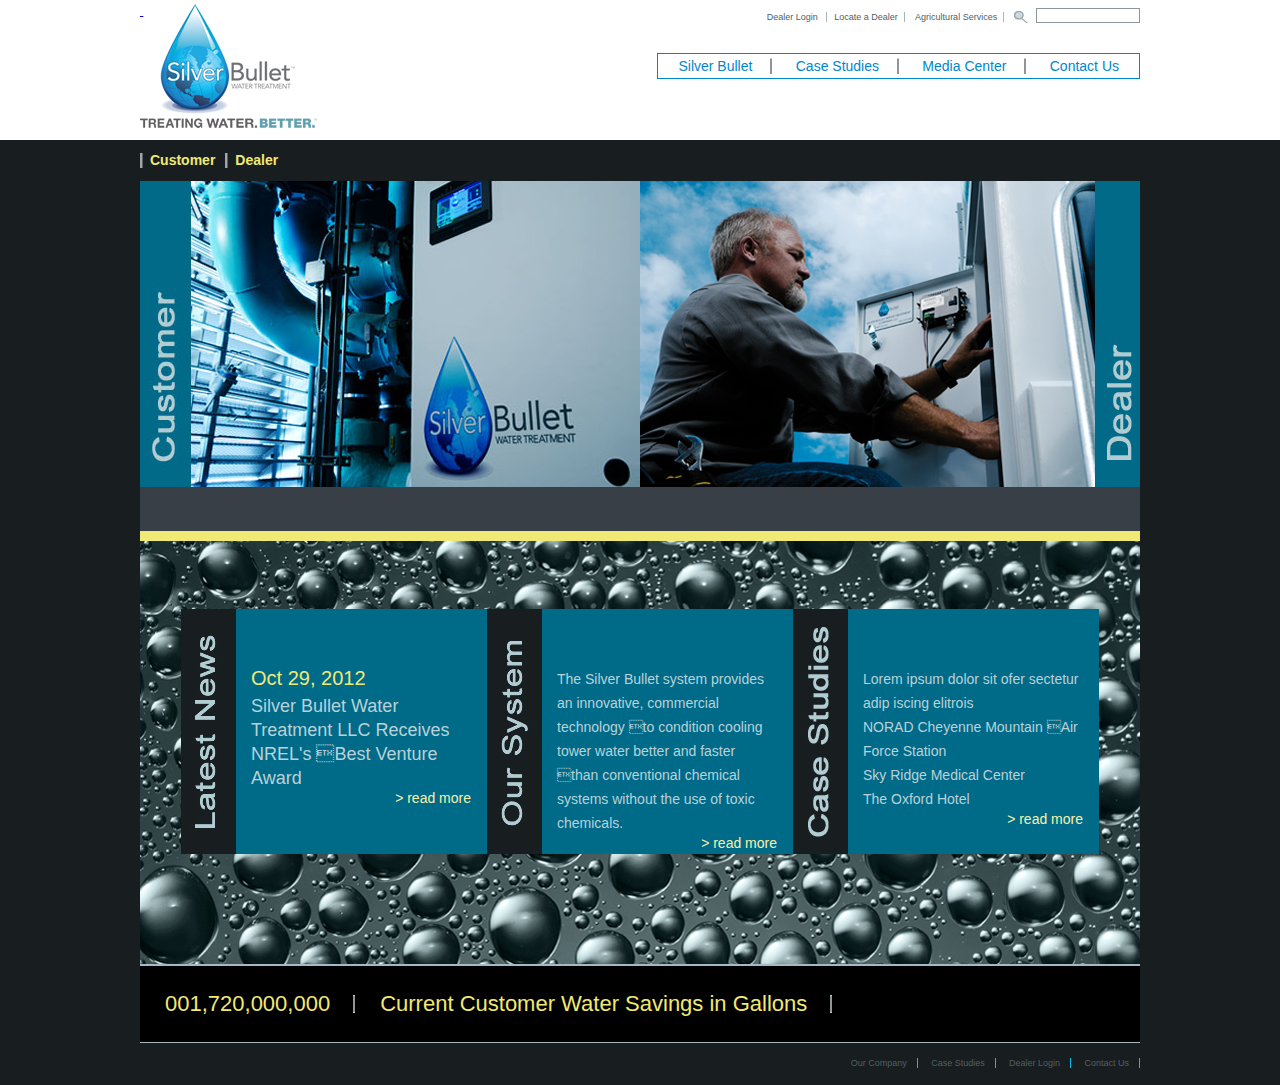
<file: wp-content/themes/Silverbullet/backupHTML/index.html>
<!DOCTYPE html PUBLIC "-//W3C//DTD XHTML 1.0 Transitional//EN" "http://www.w3.org/TR/xhtml1/DTD/xhtml1-transitional.dtd">
<html xmlns="http://www.w3.org/1999/xhtml">
<head>
<meta http-equiv="Content-Type" content="text/html; charset=utf-8" />
<title>Silver Bullet Website</title>
<link href="css/style.css" rel="stylesheet" type="text/css" />

<!--+++++++++++++++++++++++++++jquery bannerhover+++++++++++++++++++++-->
    <link rel="stylesheet" type="text/css" href="hover/css/style2.css" />
    <script type="text/javascript" src="hover/js/modernizr.custom.79639.js"></script> 
    <!--[if lte IE 8]><style>.main{display:none;} .support-note .note-ie{display:block;}</style><![endif]-->

</head>
<body>
<!--++++++++++++++++++++header start++++++++++++++++++++-->
<div class="header">
         <div class="center">
            <div class="logobox">
               <a href="#">&nbsp;</a>
            </div>
            <div class="menubox">
            	<div class="minimenu">
                   <ul>
                      <li><a href="#">Dealer Login </a></li>
                      <li><a href="#">Locate a Dealer</a></li>
                      <li><a href="#">Agricultural Services</a></li>
                      <li>
                       
                        <input type="submit" class="searchbtn" value="" />
                        <input type="text" class="searchtext" />
                      
                      </li>
                   </ul>
                </div>
                <div class="clr"></div>
           <div class="mainmenu">
                   <div class="navigation">
                      <ul>
                         <li><a href="index.html">Silver Bullet</a></li>
                         <li><a href="casestudys.html">Case Studies</a></li>
                         <li><a href="mediacenter.html">Media Center</a></li>
                         <li><a href="contactus.html">Contact Us</a></li>
                      </ul>
                   </div>
              </div>
           </div>
  </div>
         <div class="clear"></div>
</div>
<!--++++++++++++++++++++header end++++++++++++++++++++-->
<!-- +++++++++++++++++wrapper start ++++++++++++++++ -->
<div class="wrapper">
          <div class="menu2">
          <ul id="nav">
			<li class="sub"><a href="#">Customer</a>
                <!--<ul>
                	<li><a href="#">Product 1</a></li>
                	<li><a href="#">Product 2</a></li>
                	<li><a href="#">Product 3</a></li>
                	<li><a href="#">Product 4</a></li>
                	<li><a href="#">Product 5</a></li>
                </ul>-->
            </li>
			<li class="sub"><a href="#">Dealer</a>
                 
                <ul> 
                  <div class="somnath">  
                    <li><a href="#"><strong>Our Products</strong></a></li>
                	<li><a href="#">How it Works</a></li>
                	<li><a href="#">Become a Dealer </a></li>
                	<li><a href="#">FAQs</a></li>
                	<li><a href="#">Dealer Login</a></li>
                   </div>
                   <div style="float:right;width:120px;">  
                     <li><a href="#">How it Works</a></li>
                	<li><a href="#">The Silver Bullet Advantage</a></li>
                	<li><a href="#">Installs Easily</a></li>
                	<li><a href="calculator.html">Savings Calculator</a></li>
                	<li><a href="#">Memberships</a></li>
                   </div>
                </ul>
                
            </li>
		</ul>
          </div>
          <div class="clear"></div>
          <div class="bannerbox">
             <ul class="ch-grid">
					<li>
						<div class="ch-item ch-img-1">
							<div class="ch-info">
								<h3>LOREM IPSUM DOLOR SIT<br /> AMET, CONSECTETUR<br /> ADIPISCING ELIT.</h3>
								<p>Praesent vitae nibh urna, eu ultricies <br /> nulla. Donec vel porta justo. Morbi</p>
							</div>
						</div>
					</li>
					<li>
						<div class="ch-item ch-img-2">
							<div class="ch-info">
								<h3>LOREM IPSUM DOLOR SIT<br /> AMET, CONSECTETUR<br /> ADIPISCING ELIT.</h3>
								<p>Praesent vitae nibh urna, eu ultricies <br /> nulla. Donec vel porta justo. Morbi</p>
							</div>
						</div>
					</li>
              </ul>
             
          </div>
          <div class="bannerbottom"></div>
          <div class="bubblebox">
               <div class="newsbox">
                   <div class="latestnews">
                      <h2 class="yellow">Oct 29, 2012</h2>
                      <p>Silver Bullet Water Treatment LLC Receives NREL's Best Venture Award</p>
                      <a href="#">&gt; read more</a></div>
                   <div class="oursystem">
                      <p>The Silver Bullet system provides an innovative, commercial technology to condition cooling tower water better and faster than conventional chemical systems without the use of toxic chemicals.</p>
                      <a href="#">&gt; read more</a></div>
                      
                   <div class="casestudys">
                     <p>Lorem ipsum dolor sit ofer sectetur adip iscing elitrois<br />
NORAD Cheyenne Mountain  Air Force Station<br />Sky Ridge Medical Center<br />The Oxford Hotel

                     
                     </p>
                      <a href="#">&gt; read more</a></div>
                   
                   
                   </div>
               </div>
               
               <div class="watercalcu">
                  <ul>
                      <li>001,720,000,000</li>
                      <li>Current Customer Water Savings in Gallons</li>
                  </ul>
               </div>
               
               <div class="footer">
                   <div class="footermenu">
                     <ul>
                       <li><a href="#">Our Company</a></li>
                        <li><a href="#">Case Studies</a></li>
                         <li><a href="#">Dealer Login</a></li>
                          <li><a href="#">Contact Us</a></li>
                         
                     </ul>
                   </div>
               </div>
         
    </div>
</body>
</html>
</file>
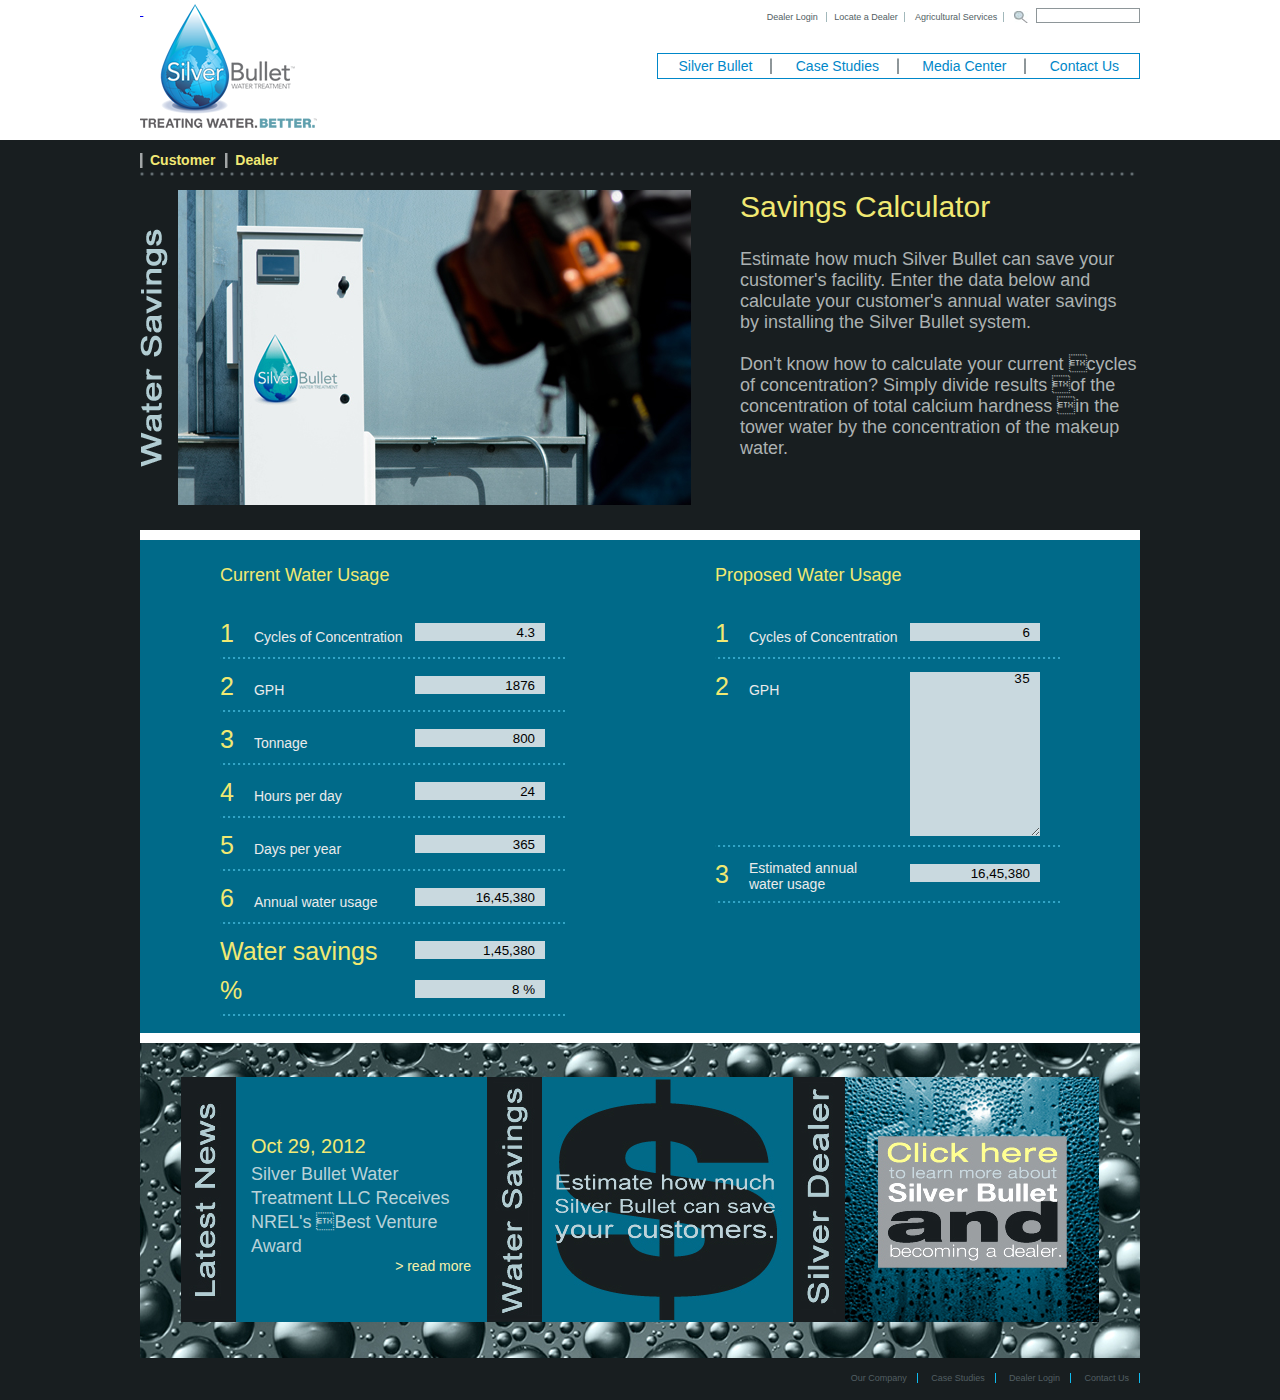
<file: wp-content/themes/Silverbullet/backupHTML/calculator.html>
<!DOCTYPE html PUBLIC "-//W3C//DTD XHTML 1.0 Transitional//EN" "http://www.w3.org/TR/xhtml1/DTD/xhtml1-transitional.dtd">
<html xmlns="http://www.w3.org/1999/xhtml">
<head>
<meta http-equiv="Content-Type" content="text/html; charset=utf-8" />
<title>Silver Bullet Website</title>
<link href="css/style.css" rel="stylesheet" type="text/css" />

<!--+++++++++++++++++++++++++++jquery bannerhover+++++++++++++++++++++-->
    <link rel="stylesheet" type="text/css" href="hover/css/style2.css" />
    <script type="text/javascript" src="hover/js/modernizr.custom.79639.js"></script> 
    <!--[if lte IE 8]><style>.main{display:none;} .support-note .note-ie{display:block;}</style><![endif]-->

</head>
<body>
<!--++++++++++++++++++++header start++++++++++++++++++++-->
<div class="header">
         <div class="center">
            <div class="logobox">
               <a href="#">&nbsp;</a>
            </div>
            <div class="menubox">
            	<div class="minimenu">
                   <ul>
                      <li><a href="#">Dealer Login </a></li>
                      <li><a href="#">Locate a Dealer</a></li>
                      <li><a href="#">Agricultural Services</a></li>
                      <li>
                       
                        <input type="submit" class="searchbtn" value="" />
                        <input type="text" class="searchtext" />
                      
                      </li>
                   </ul>
                </div>
                <div class="clr"></div>
              <div class="mainmenu">
                   <div class="navigation">
                      <ul>
                         <li><a href="index.html">Silver Bullet</a></li>
                         <li><a href="casestudys.html">Case Studies</a></li>
                         <li><a href="mediacenter.html">Media Center</a></li>
                         <li><a href="contactus.html">Contact Us</a></li>
                      </ul>
                      
                   </div>
              </div>
              <div class="clear"></div>
                  <!--<div class="secondary">
                       <div class="secondarymenu">
                          <ul>
                             <li><strong>Contact Us</strong></li>
                             <li><a href="index.html">Request an Estimate</a></li>
                             <li><a href="casestudys.html">Become a Dealer</a></li>
                             <li><a href="mediacenter.html">Locate a Dealer</a></li>
                          </ul>
                          
                       </div>
                  </div>-->
              </div>
              <div class="clear"></div>
           </div>
  </div>
         <div class="clear"></div>
</div>
<!--++++++++++++++++++++header end++++++++++++++++++++-->
<!-- +++++++++++++++++wrapper start ++++++++++++++++ -->
<div class="wrapper">
          <div class="menu2">
          <ul id="nav">
			<li class="sub"><a href="#">Customer</a>
                <!--<ul>
                	<li><a href="#">Product 1</a></li>
                	<li><a href="#">Product 2</a></li>
                	<li><a href="#">Product 3</a></li>
                	<li><a href="#">Product 4</a></li>
                	<li><a href="#">Product 5</a></li>
                </ul>-->
            </li>
			<li class="sub"><a href="#">Dealer</a>
                 
                <ul> 
                  <div class="somnath">  
                    <li><a href="#"><strong>Our Products</strong></a></li>
                	<li><a href="#">How it Works</a></li>
                	<li><a href="#">Become a Dealer </a></li>
                	<li><a href="#">FAQs</a></li>
                	<li><a href="#">Dealer Login</a></li>
                   </div>
                   <div style="float:right;width:120px;">  
                     <li><a href="#">How it Works</a></li>
                	<li><a href="#">The Silver Bullet Advantage</a></li>
                	<li><a href="#">Installs Easily</a></li>
                	<li><a href="calculator.html">Savings Calculator</a></li>
                	<li><a href="#">Memberships</a></li>
                   </div>
                </ul>
                
            </li>
		</ul>
          </div>
          <div class="clear"></div>
            <div class="innerbox"> 
                <div class="banner_inner">
                <div class="banner_left_inner watersevings"><img src="images/inbanner1.jpg" alt="" /></div>
                <div class="banner_right_inner">
                <h1>Savings Calculator </h1>
                <p>Estimate how much Silver Bullet can save your customer's facility. Enter the data below and calculate your customer's annual water savings by installing the Silver Bullet system. <br /> <br />

Don't know how to calculate your current cycles of concentration? Simply divide results of the concentration of total calcium hardness in the tower water by the concentration of the makeup water.
 </p>
                </div>
                
                </div>
                <div class="currentwateruses">
                <div class="wateruses">
                
                <h4>Current Water Usage</h4>
                <form action="">
                  <ul>
                  <li>
                        <div class="contactleft"><strong class="number">1</strong>Cycles of Concentration </div>
                        <div class="inputbox"><input type="text"  value="4.3" /></div>
                        <div class="clear"></div>
                    </li>
                    <li>
                        <div class="contactleft"><strong class="number">2</strong>GPH</div>
                        <div class="inputbox"><input type="text" value="1876" /></div>
                        <div class="clear"></div>
                    </li>
                    <li>
                        <div class="contactleft"><strong class="number">3</strong>Tonnage</div>
                        <div class="inputbox"><input type="text" value="800" /></div>
                        <div class="clear"></div>
                    </li>
                    <li>
                        <div class="contactleft"><strong class="number">4</strong>Hours per day</div>
                        <div class="inputbox"><input type="text" value="24" /></div>
                        <div class="clear"></div>
                    </li>
                    <li>
                        <div class="contactleft"><strong class="number">5</strong>Days per year</div>
                        <div class="inputbox"><input type="text" value="365" /></div>
                        <div class="clear"></div>
                    </li>
                    <li>
                        <div class="contactleft"><strong class="number">6</strong>Annual water usage</div>
                        <div class="inputbox"><input type="text" value="16,45,380" /></div>
                        <div class="clear"></div>
                    </li>
                     <li>
                        <div class="contactleft"><strong class="number">Water savings</strong></div>
                        <div class="inputbox"><input type="text" value="1,45,380" /></div>
                        <div class="clear" style="height:10px;"></div>
                        <div class="contactleft"><strong class="number">%</strong></div>
                        <div class="inputbox"><input type="text" value="8 %" /></div>
                        <div class="clear"></div>
                    </li>
                    
                </ul>
                </form>
                </div>
                
                <div class="wateruses" style="float:right">
                
                <h4>Proposed Water Usage</h4>
                <form action="">
                  <ul>
                  <li>
                        <div class="contactleft"><strong class="number">1</strong>Cycles of Concentration </div>
                        <div class="inputbox"><input type="text"  value="6" /></div>
                        <div class="clear"></div>
                    </li>
                    <li>
                        <div class="contactleft"><strong class="number">2</strong>GPH</div>
                        <div class="inputbox"><textarea cols="20">35</textarea></div>
                        <div class="clear"></div>
                    </li>
                    
                    <li>
                        <div class="contactleft"><strong class="number" style="float:left">3</strong><p style="width:150px"> Estimated annual<br /> water usage</p></div>
                        <div class="inputbox"><input type="text" value="16,45,380" /></div>
                        <div class="clear"></div>
                    </li>
                     
                     
                    
                </ul>
                </form>
                 
                </div>
                  <div class="clear"></div>
                </div>
                
                
                <div class="waterdrops">
                <div class="newsbox">
                <div class="latestnews">
                <h2 class="yellow">Oct 29, 2012</h2>
                <p>Silver Bullet Water Treatment LLC Receives NREL's Best Venture Award</p>
                <a href="#">&gt; read more</a></div>
                <div class="water_save">
<!--                <p>Estimate how much Silver Bullet can save your customers.</p>
-->                <a href="#"><img src="images/estimate.jpg" alt="" /></a></div>
                
                <div class="silv_dealer">
               
                <a href="#"><img src="images/silvbullet.jpg" alt="" /></a></div>
                
                
                </div>
                </div>
          </div>
    
    




<div class="footer">
<div class="footermenu">
<ul>
<li><a href="#">Our Company</a></li>
<li><a href="#">Case Studies</a></li>
<li><a href="#">Dealer Login</a></li>
<li><a href="#">Contact Us</a></li>

</ul>
</div>
</div>
 </div>
</body>
</html>
</file>
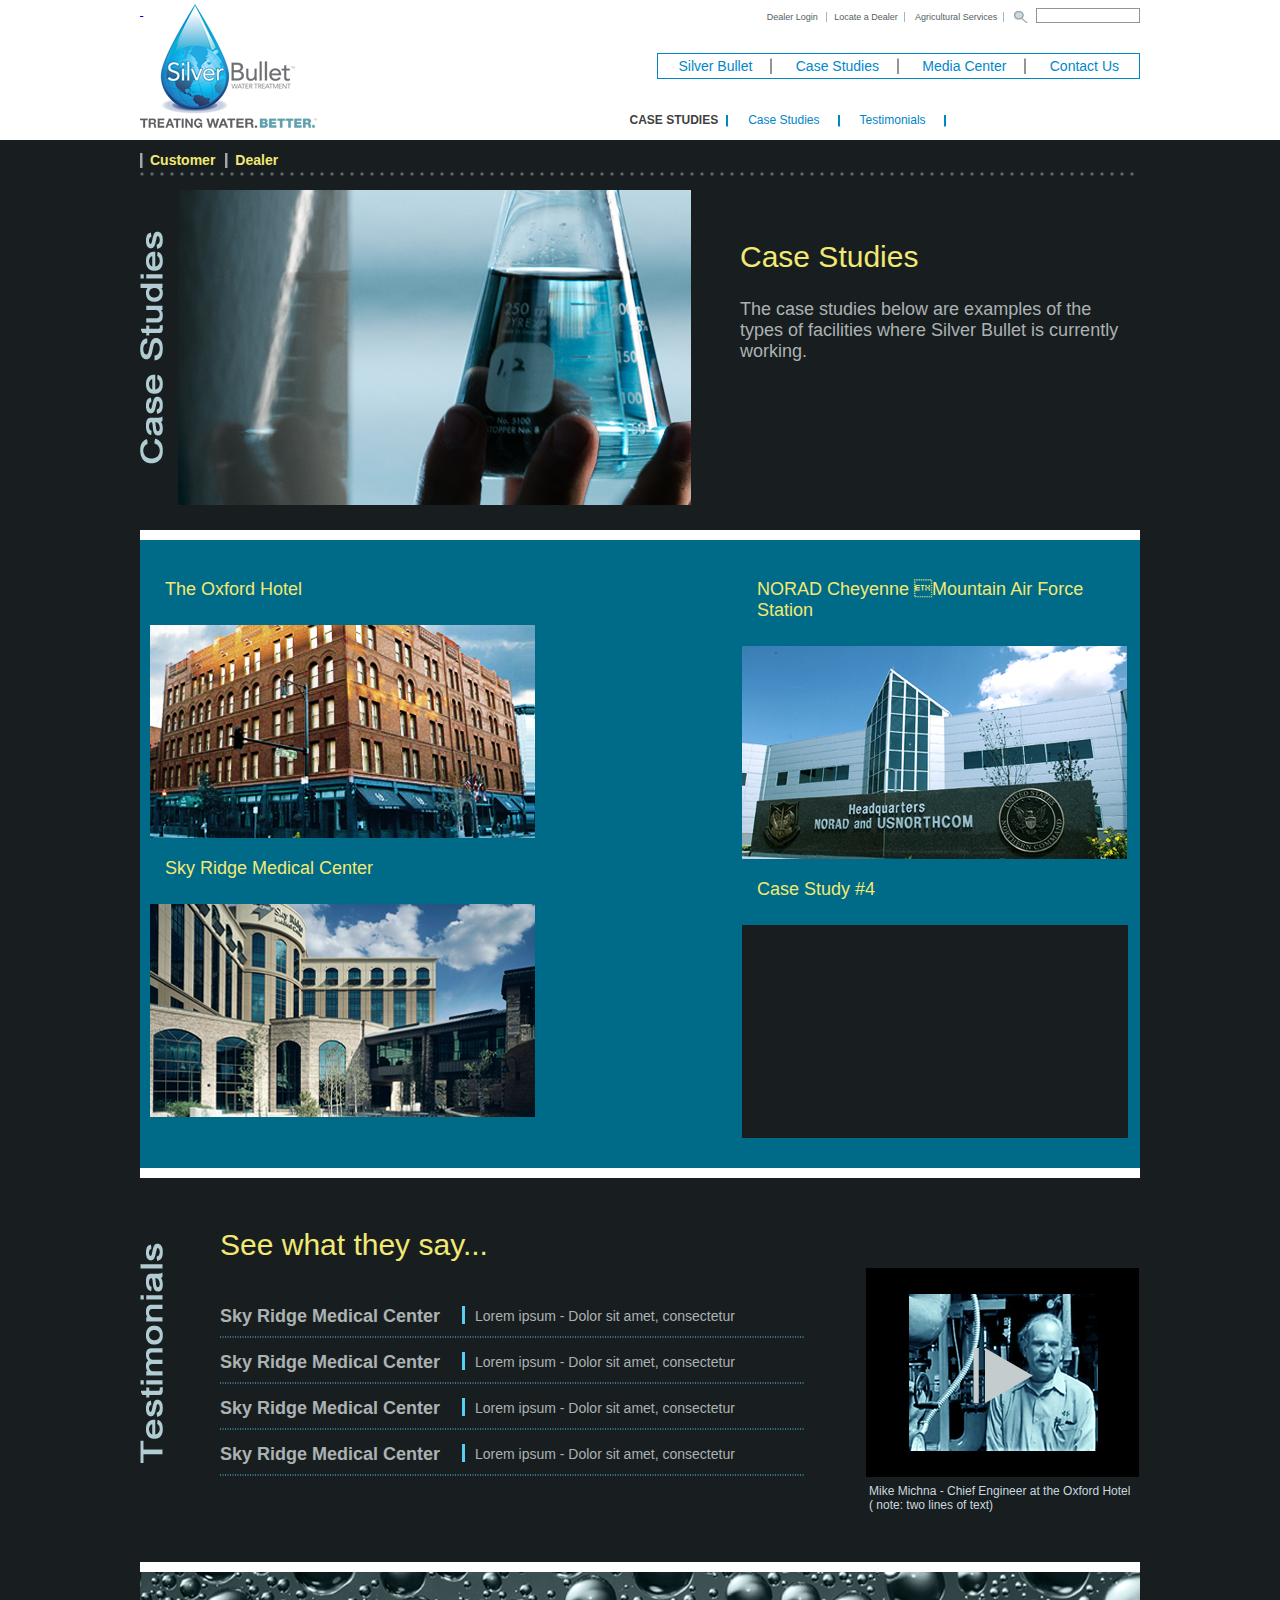
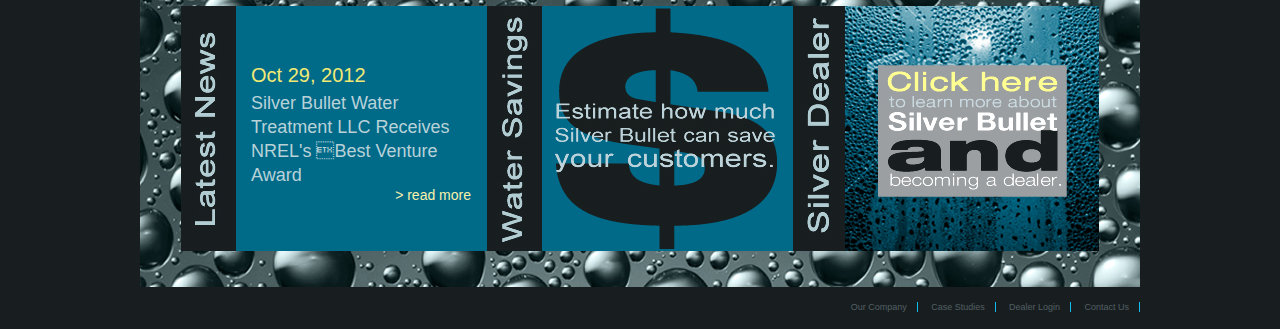
<file: wp-content/themes/Silverbullet/backupHTML/casestudys.html>
<!DOCTYPE html PUBLIC "-//W3C//DTD XHTML 1.0 Transitional//EN" "http://www.w3.org/TR/xhtml1/DTD/xhtml1-transitional.dtd">
<html xmlns="http://www.w3.org/1999/xhtml">
<head>
<meta http-equiv="Content-Type" content="text/html; charset=utf-8" />
<title>Silver Bullet Website</title>
<link href="css/style.css" rel="stylesheet" type="text/css" />

<!--+++++++++++++++++++++++++++jquery bannerhover+++++++++++++++++++++-->
    <link rel="stylesheet" type="text/css" href="hover/css/style2.css" />
    <script type="text/javascript" src="hover/js/modernizr.custom.79639.js"></script> 
    <!--[if lte IE 8]><style>.main{display:none;} .support-note .note-ie{display:block;}</style><![endif]-->

</head>
<body>
<!--++++++++++++++++++++header start++++++++++++++++++++-->
<div class="header">
         <div class="center">
            <div class="logobox">
               <a href="#">&nbsp;</a>
            </div>
            <div class="menubox">
            	<div class="minimenu">
                   <ul>
                      <li><a href="#">Dealer Login </a></li>
                      <li><a href="#">Locate a Dealer</a></li>
                      <li><a href="#">Agricultural Services</a></li>
                      <li>
                       
                        <input type="submit" class="searchbtn" value="" />
                        <input type="text" class="searchtext" />
                      
                      </li>
                   </ul>
                </div>
                <div class="clr"></div>
           <div class="mainmenu">
                   <div class="navigation">
                      <ul>
                         <li><a href="index.html">Silver Bullet</a></li>
                         <li><a href="casestudys.html">Case Studies</a></li>
                         <li><a href="mediacenter.html">Media Center</a></li>
                         <li><a href="contactus.html">Contact Us</a></li>
                      </ul>
                   </div>
                   <div class="clear"></div>
                  <div class="secondary">
                       <div class="secondarymenu1">
                          <ul id="menuhover">
                             <li><strong>CASE STUDIES</strong></li>
                              <li class="sub"><a href="index.html">Case Studies </a>
                                   <ul>
                                    <li><a href="#">NORADCheyenne Mountain</a></li>
                                    <li><a href="medicalcenter.html">Sky Ridge Medical Center</a></li>
                                    <li><a href="#">The Oxford Hotel</a></li>
                                    <li><a href="#">Future Case Study</a></li>
                                </ul>
                              
                              </li>
                             <li class="sub"><a href="casestudys.html">Testimonials</a></li>
                          </ul>
                          
                       </div>
                  </div>
              </div>
           </div>
  </div>
         <div class="clear"></div>
</div>
<!--++++++++++++++++++++header end++++++++++++++++++++-->
<!-- +++++++++++++++++wrapper start ++++++++++++++++ -->
<div class="wrapper">
          <div class="menu2">
          <ul id="nav">
			<li class="sub"><a href="#">Customer</a>
                <!--<ul>
                	<li><a href="#">Product 1</a></li>
                	<li><a href="#">Product 2</a></li>
                	<li><a href="#">Product 3</a></li>
                	<li><a href="#">Product 4</a></li>
                	<li><a href="#">Product 5</a></li>
                </ul>-->
            </li>
			<li class="sub"><a href="#">Dealer</a>
                 
                <ul> 
                  <div class="somnath">  
                    <li><a href="#"><strong>Our Products</strong></a></li>
                	<li><a href="#">How it Works</a></li>
                	<li><a href="#">Become a Dealer </a></li>
                	<li><a href="#">FAQs</a></li>
                	<li><a href="#">Dealer Login</a></li>
                   </div>
                   <div style="float:right;width:120px;">  
                     <li><a href="#">How it Works</a></li>
                	<li><a href="#">The Silver Bullet Advantage</a></li>
                	<li><a href="#">Installs Easily</a></li>
                	<li><a href="#">Savings Calculator</a></li>
                	<li><a href="#">Memberships</a></li>
                   </div>
                </ul>
                
            </li>
		</ul>
          </div>
          <div class="clear"></div>
            <div class="innerbox"> 
                <div class="banner_inner">
                <div class="banner_left_inner casestudy"><img src="images/case.jpg" alt="" /></div>
                <div class="banner_right_inner">
                <h1 style="padding-top:50px;">Case Studies</h1>
                <p>The case studies below are examples of the<br />
types of facilities where Silver Bullet is currently<br />
working.</p>
                </div>
                
                </div>
                <div class="casecontent"  >
                  <div class="leftpiccase">
                      <div class="caseimgbox">
                         <h4>The Oxford Hotel </h4>
                         <img src="images/oxfordhotel.jpg" alt="" />
                        </div>
                       <div class="caseimgbox">
                         <h4> Sky Ridge Medical Center</h4>
                         <img src="images/pic.jpg" alt="" />
                        </div>
                    </div>
                    <div class="rightpiccase">
                    <div class="caseimgbox">
                     <h4>NORAD Cheyenne Mountain Air Force Station </h4>
                     <img src="images/nord.jpg" alt="" />
                    </div>
                    <div class="caseimgbox">
                     <h4>Case Study #4  </h4>
                     <img src="images/blank.jpg" alt="" />
                    </div>
                    </div>
                    <div class="clear"></div>
                </div>
                
                <div class="testmonibox">
                   <div class="testimonialcontent">
                      <h1>See what they say...</h1>
                      <ul>
                         <li>
                            <div class="skyleft">Sky Ridge Medical Center</div><div class="dcon"> Lorem ipsum - Dolor sit amet, consectetur</div> 
                            <div class="clear"></div>
                         </li>
                         <li>
                            <div class="skyleft">Sky Ridge Medical Center</div><div class="dcon"> Lorem ipsum - Dolor sit amet, consectetur</div> 
                            <div class="clear"></div>
                         </li>
                         <li>
                            <div class="skyleft">Sky Ridge Medical Center</div><div class="dcon"> Lorem ipsum - Dolor sit amet, consectetur</div> 
                            <div class="clear"></div>
                         </li>
                         <li>
                            <div class="skyleft">Sky Ridge Medical Center</div><div class="dcon"> Lorem ipsum - Dolor sit amet, consectetur</div> 
                            <div class="clear"></div>
                         </li>
                       
                      </ul>
                   </div>
                    <div class="testivideo">
                        <img src="images/video.jpg" alt="" />
                        <p>Mike Michna - Chief Engineer at the  Oxford Hotel ( note: two lines of text)</p>
                    </div>
                   
                   <div class="clear"></div>
                </div>
                <div class="waterdrops">
                <div class="newsbox">
                <div class="latestnews">
                <h2 class="yellow">Oct 29, 2012</h2>
                <p>Silver Bullet Water Treatment LLC Receives NREL's Best Venture Award</p>
                <a href="#">&gt; read more</a></div>
                <div class="water_save">
<!--                <p>Estimate how much Silver Bullet can save your customers.</p>
-->                <a href="#"><img src="images/estimate.jpg" alt="" /></a></div>
                
                <div class="silv_dealer">
               
                <a href="#"><img src="images/silvbullet.jpg" alt="" /></a></div>
                
                
                </div>
                </div>
          </div>
    
    




<div class="footer">
<div class="footermenu">
<ul>
<li><a href="#">Our Company</a></li>
<li><a href="#">Case Studies</a></li>
<li><a href="#">Dealer Login</a></li>
<li><a href="#">Contact Us</a></li>

</ul>
</div>
</div>
 </div>
</body>
</html>
</file>
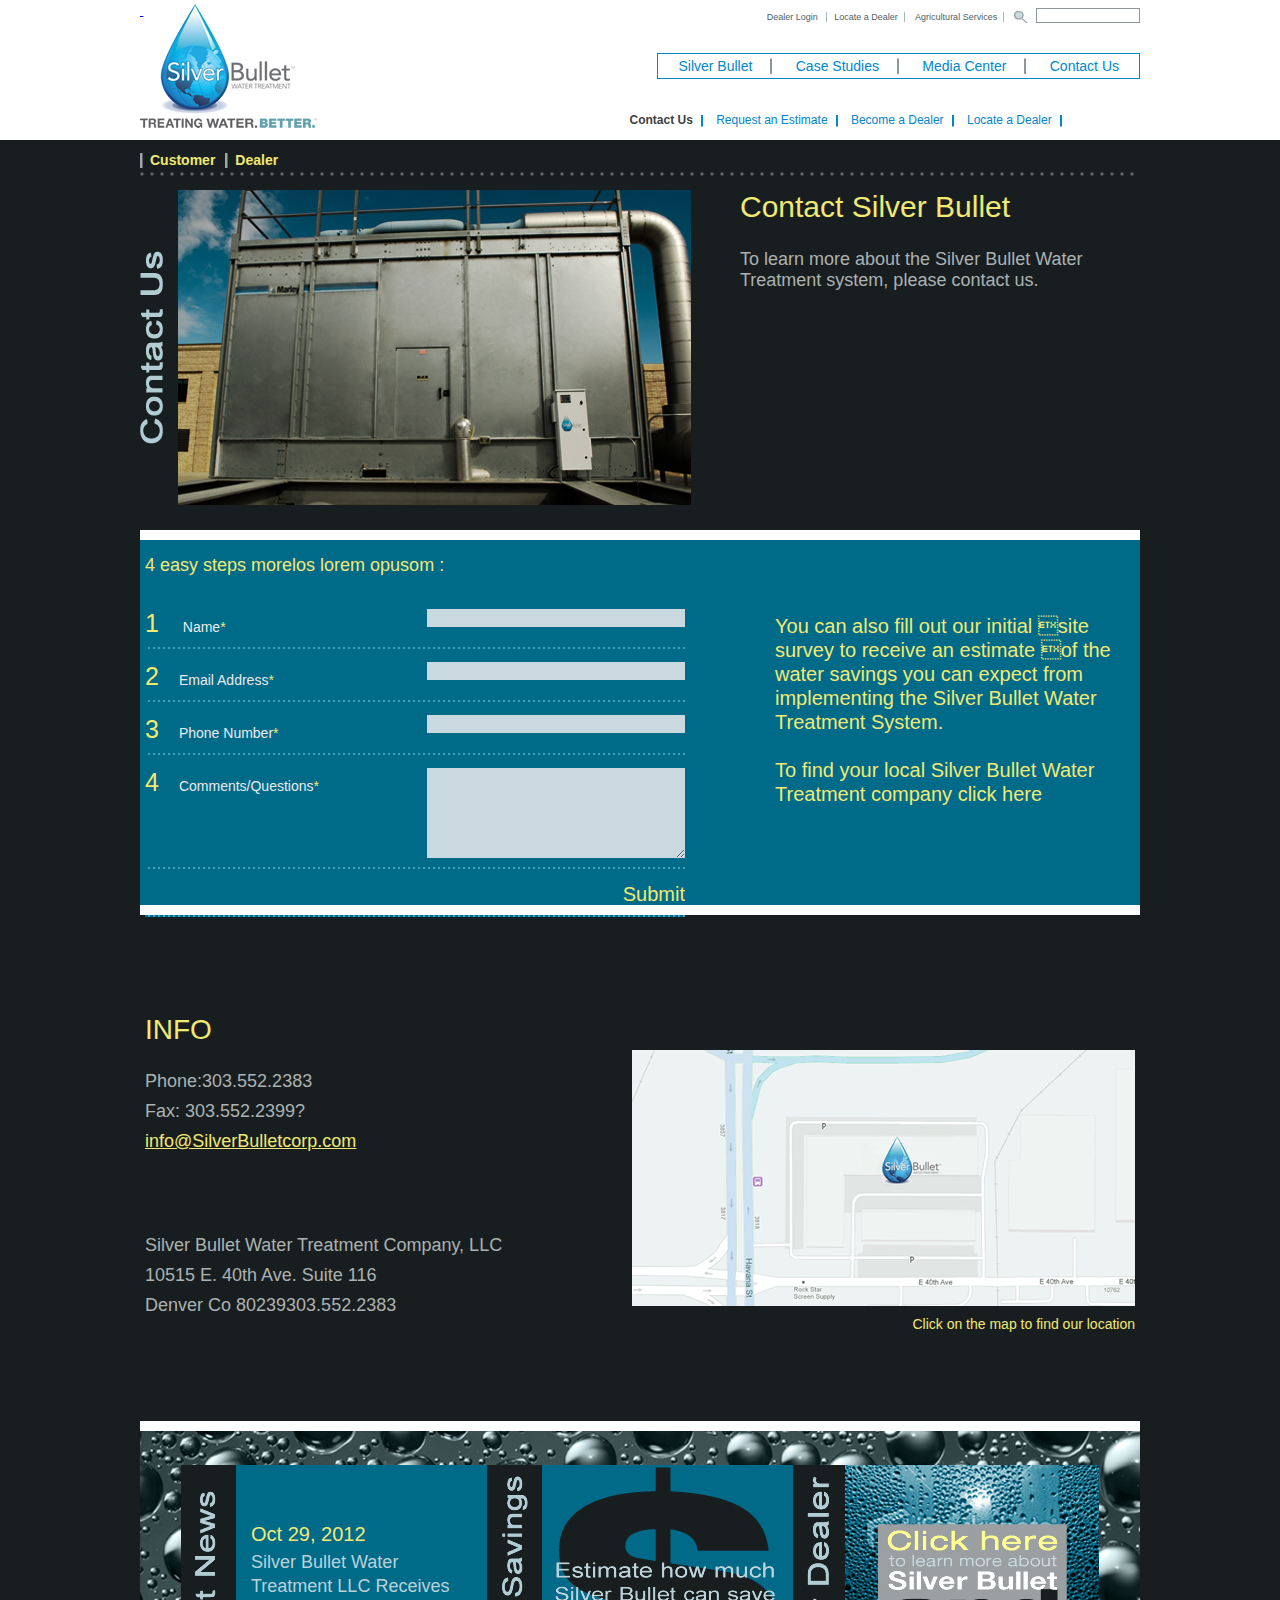
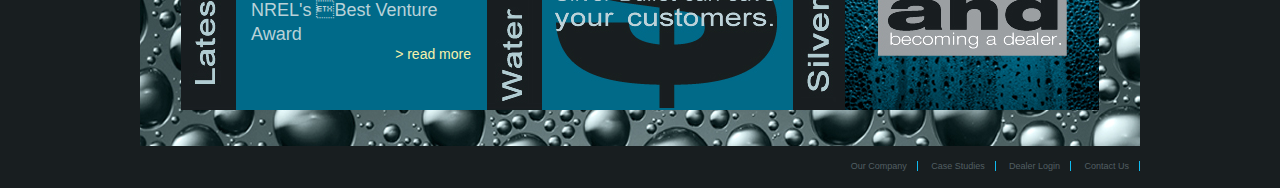
<file: wp-content/themes/Silverbullet/backupHTML/contactus.html>
<!DOCTYPE html PUBLIC "-//W3C//DTD XHTML 1.0 Transitional//EN" "http://www.w3.org/TR/xhtml1/DTD/xhtml1-transitional.dtd">
<html xmlns="http://www.w3.org/1999/xhtml">
<head>
<meta http-equiv="Content-Type" content="text/html; charset=utf-8" />
<title>Silver Bullet Website</title>
<link href="css/style.css" rel="stylesheet" type="text/css" />

<!--+++++++++++++++++++++++++++jquery bannerhover+++++++++++++++++++++-->
    <link rel="stylesheet" type="text/css" href="hover/css/style2.css" />
    <script type="text/javascript" src="hover/js/modernizr.custom.79639.js"></script> 
    <!--[if lte IE 8]><style>.main{display:none;} .support-note .note-ie{display:block;}</style><![endif]-->

</head>
<body>
<!--++++++++++++++++++++header start++++++++++++++++++++-->
<div class="header">
         <div class="center">
            <div class="logobox">
               <a href="#">&nbsp;</a>
            </div>
            <div class="menubox">
            	<div class="minimenu">
                   <ul>
                      <li><a href="#">Dealer Login </a></li>
                      <li><a href="#">Locate a Dealer</a></li>
                      <li><a href="#">Agricultural Services</a></li>
                      <li>
                       
                        <input type="submit" class="searchbtn" value="" />
                        <input type="text" class="searchtext" />
                      
                      </li>
                   </ul>
                </div>
                <div class="clr"></div>
              <div class="mainmenu">
                   <div class="navigation">
                      <ul>
                         <li><a href="index.html">Silver Bullet</a></li>
                         <li><a href="casestudys.html">Case Studies</a></li>
                         <li><a href="mediacenter.html">Media Center</a></li>
                         <li><a href="contactus.html">Contact Us</a></li>
                      </ul>
                   </div>
                   <div class="clear"></div>
                  <div class="secondary">
                       <div class="secondarymenu">
                          <ul>
                             <li><strong>Contact Us</strong></li>
                             <li><a href="index.html">Request an Estimate</a></li>
                             <li><a href="casestudys.html">Become a Dealer</a></li>
                             <li><a href="mediacenter.html">Locate a Dealer</a></li>
                          </ul>
                          
                       </div>
                  </div>
              </div>
              </div>
              <div class="clear"></div>
           </div>
  </div>
         <div class="clear"></div>
</div>
<!--++++++++++++++++++++header end++++++++++++++++++++-->
<!-- +++++++++++++++++wrapper start ++++++++++++++++ -->
<div class="wrapper">
          <div class="menu2">
          <ul id="nav">
			<li class="sub"><a href="#">Customer</a>
                <!--<ul>
                	<li><a href="#">Product 1</a></li>
                	<li><a href="#">Product 2</a></li>
                	<li><a href="#">Product 3</a></li>
                	<li><a href="#">Product 4</a></li>
                	<li><a href="#">Product 5</a></li>
                </ul>-->
            </li>
			<li class="sub"><a href="#">Dealer</a>
                 
                <ul> 
                  <div class="somnath">  
                    <li><a href="#"><strong>Our Products</strong></a></li>
                	<li><a href="#">How it Works</a></li>
                	<li><a href="#">Become a Dealer </a></li>
                	<li><a href="#">FAQs</a></li>
                	<li><a href="#">Dealer Login</a></li>
                   </div>
                   <div style="float:right;width:120px;">  
                     <li><a href="#">How it Works</a></li>
                	<li><a href="#">The Silver Bullet Advantage</a></li>
                	<li><a href="#">Installs Easily</a></li>
                	<li><a href="#">Savings Calculator</a></li>
                	<li><a href="#">Memberships</a></li>
                   </div>
                </ul>
                
            </li>
		</ul>
          </div>
          <div class="clear"></div>
            <div class="innerbox"> 
                <div class="banner_inner">
                <div class="banner_left_inner contactuscenter"><img src="images/contactusbanner.jpg" alt="" /></div>
                <div class="banner_right_inner">
                <h1>Contact Silver Bullet </h1>
                <p>To learn more about the Silver Bullet Water<br />
Treatment system, please contact us. </p>
                </div>
                
                </div>
                <div class="easysteps"  >
                <div class="contactusleft">
                
                <h4>4 easy steps morelos lorem opusom :</h4>
                <form action="">
                  <ul>
                  <li>
                        <div class="contactleft"><strong class="number">1</strong>   Name<span class="yellow">*</span></div>
                        <div class="inputbox"><input type="text"  /></div>
                        <div class="clear"></div>
                    </li>
                    <li>
                        <div class="contactleft"><strong class="number">2</strong>Email Address<span class="yellow">*</span></div>
                        <div class="inputbox"><input type="text"  /></div>
                        <div class="clear"></div>
                    </li>
                    <li>
                        <div class="contactleft"><strong class="number">3</strong>Phone Number<span class="yellow">*</span></div>
                        <div class="inputbox"><input type="text"  /></div>
                        <div class="clear"></div>
                    </li>
                    <li>
                        <div class="contactleft"><strong class="number">4</strong>Comments/Questions<span class="yellow">*</span></div>
                        <div class="inputbox"><textarea cols="10" rows="10"></textarea></div>
                        <div class="clear"></div>
                    </li>
                    <li>
                        <div class="inputbox"><input type="submit" value="Submit" class="blank"  /></div>
                        <div class="clear"></div>
                    </li>
                </ul>
                </form>
                </div>
              <div class="contactuscontent">
                    <h4>&nbsp;</h4>
                    <p >You can also fill out our initial site survey  to receive an estimate of the water savings you can expect from implementing the Silver Bullet Water Treatment System.<br /><br />


To find your local Silver Bullet Water Treatment company click here</p>
                
                </div>
                </div>
                <div class="contactinformation">
                
                   <div class="info">
                   <h2>INFO</h2>
                    <p>
                      Phone:303.552.2383<br />
                       Fax: 303.552.2399?<br />
                       <a href="#">info@SilverBulletcorp.com</a>
                    </p>
                    <p class="pad74">
                      Silver Bullet Water Treatment Company, LLC<br />
10515 E. 40th Ave. Suite 116<br />
Denver Co 80239303.552.2383<br />
                    
                    </p>  
                  
                </div>
                
                   <div class="silvermap"> 
                      <a href="#"><img src="images/silvermap.jpg" alt="" /></a>
                      <div class="clear" style="height:10px"></div>
                      <a href="#" class="clickable">Click on the map to find our location </a> 
                   </div>
                
              </div>
                
                <div class="waterdrops">
                <div class="newsbox">
                <div class="latestnews">
                <h2 class="yellow">Oct 29, 2012</h2>
                <p>Silver Bullet Water Treatment LLC Receives NREL's Best Venture Award</p>
                <a href="#">&gt; read more</a></div>
                <div class="water_save">
<!--                <p>Estimate how much Silver Bullet can save your customers.</p>
-->                <a href="#"><img src="images/estimate.jpg" alt="" /></a></div>
                
                <div class="silv_dealer">
               
                <a href="#"><img src="images/silvbullet.jpg" alt="" /></a></div>
                
                
                </div>
                </div>
          </div>
    
    




<div class="footer">
<div class="footermenu">
<ul>
<li><a href="#">Our Company</a></li>
<li><a href="#">Case Studies</a></li>
<li><a href="#">Dealer Login</a></li>
<li><a href="#">Contact Us</a></li>

</ul>
</div>
</div>
 </div>
</body>
</html>
</file>
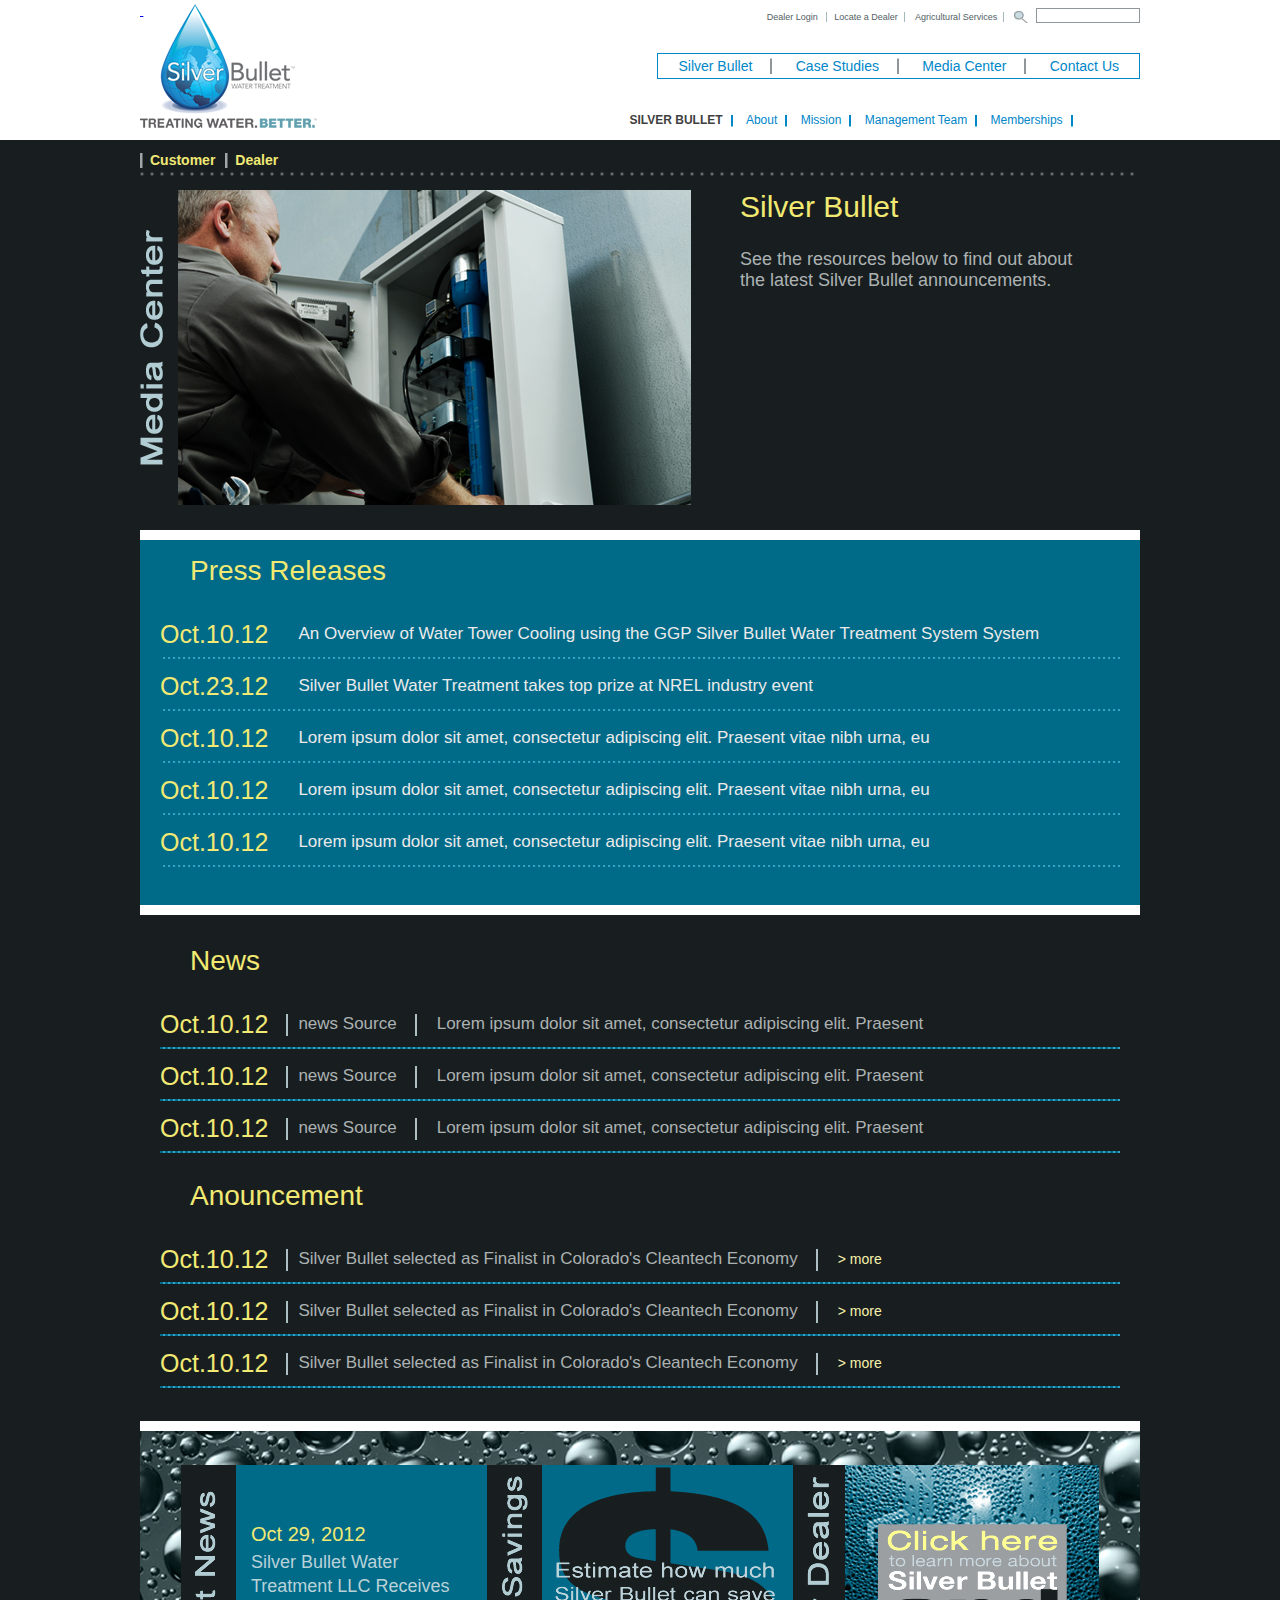
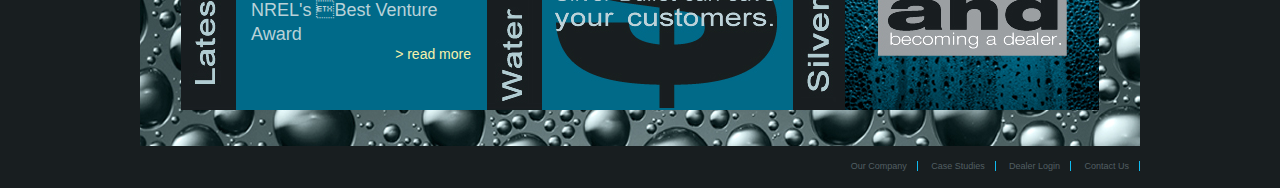
<file: wp-content/themes/Silverbullet/backupHTML/mediacenter.html>
<!DOCTYPE html PUBLIC "-//W3C//DTD XHTML 1.0 Transitional//EN" "http://www.w3.org/TR/xhtml1/DTD/xhtml1-transitional.dtd">
<html xmlns="http://www.w3.org/1999/xhtml">
<head>
<meta http-equiv="Content-Type" content="text/html; charset=utf-8" />
<title>Silver Bullet Website</title>
<link href="css/style.css" rel="stylesheet" type="text/css" />

<!--+++++++++++++++++++++++++++jquery bannerhover+++++++++++++++++++++-->
    <link rel="stylesheet" type="text/css" href="hover/css/style2.css" />
    <script type="text/javascript" src="hover/js/modernizr.custom.79639.js"></script> 
    <!--[if lte IE 8]><style>.main{display:none;} .support-note .note-ie{display:block;}</style><![endif]-->

</head>
<body>
<!--++++++++++++++++++++header start++++++++++++++++++++-->
<div class="header">
         <div class="center">
            <div class="logobox">
               <a href="#">&nbsp;</a>
            </div>
            <div class="menubox">
            	<div class="minimenu">
                   <ul>
                      <li><a href="#">Dealer Login </a></li>
                      <li><a href="#">Locate a Dealer</a></li>
                      <li><a href="#">Agricultural Services</a></li>
                      <li>
                       
                        <input type="submit" class="searchbtn" value="" />
                        <input type="text" class="searchtext" />
                      
                      </li>
                   </ul>
                </div>
                <div class="clr"></div>
              <div class="mainmenu">
                   <div class="navigation">
                      <ul>
                         <li><a href="index.html">Silver Bullet</a></li>
                         <li><a href="casestudys.html">Case Studies</a></li>
                         <li><a href="mediacenter.html">Media Center</a></li>
                         <li><a href="contactus.html">Contact Us</a></li>
                      </ul>
                   </div>
                   <div class="clear"></div>
                  <div class="secondary">
                       <div class="secondarymenu">
                          <ul>
                             <li><strong>SILVER BULLET</strong></li>
                             <li><a href="#">About</a></li>
                             <li><a href="#">Mission</a></li>
                             <li><a href="#">Management Team</a></li>
                              <li><a href="#">Memberships</a></li>
                          </ul>
                          
                       </div>
                  </div>
              </div>
              </div>
              <div class="clear"></div>
           </div>
  </div>
         <div class="clear"></div>
</div>
<!--++++++++++++++++++++header end++++++++++++++++++++-->
<!-- +++++++++++++++++wrapper start ++++++++++++++++ -->
<div class="wrapper">
          <div class="menu2">
          <ul id="nav">
			<li class="sub"><a href="#">Customer</a>
                <!--<ul>
                	<li><a href="#">Product 1</a></li>
                	<li><a href="#">Product 2</a></li>
                	<li><a href="#">Product 3</a></li>
                	<li><a href="#">Product 4</a></li>
                	<li><a href="#">Product 5</a></li>
                </ul>-->
            </li>
			<li class="sub"><a href="#">Dealer</a>
                 
                <ul> 
                  <div class="somnath">  
                    <li><a href="#"><strong>Our Products</strong></a></li>
                	<li><a href="#">How it Works</a></li>
                	<li><a href="#">Become a Dealer </a></li>
                	<li><a href="#">FAQs</a></li>
                	<li><a href="#">Dealer Login</a></li>
                   </div>
                   <div style="float:right;width:120px;">  
                     <li><a href="#">How it Works</a></li>
                	<li><a href="#">The Silver Bullet Advantage</a></li>
                	<li><a href="#">Installs Easily</a></li>
                	<li><a href="calculator.html">Savings Calculator</a></li>
                	<li><a href="#">Memberships</a></li>
                   </div>
                </ul>
                
            </li>
		</ul>
          </div>
          <div class="clear"></div>
            <div class="innerbox"> 
                <div class="banner_inner">
                <div class="banner_left_inner mediacenter"><img src="images/inbanner.jpg" alt="" /></div>
                <div class="banner_right_inner">
                <h1>Silver Bullet</h1>
                <p>See the resources below to find out about<br />
                the latest Silver Bullet announcements.</p>
                </div>
                
                </div>
                
                <div class="pressrel">
                <h2>Press Releases</h2>
                <ul>
                <li><span class="somu">Oct.10.12</span><a href="#">An Overview of Water Tower Cooling using the GGP Silver Bullet Water Treatment System System</a></li>
                <li><span class="somu">Oct.23.12</span><a href="#">Silver Bullet Water Treatment takes top prize at NREL industry event</a></li>
                <li><span class="somu">Oct.10.12</span><a href="#">Lorem ipsum dolor sit amet, consectetur adipiscing elit. Praesent vitae nibh urna, eu </a></li>
                <li><span class="somu">Oct.10.12</span><a href="#">Lorem ipsum dolor sit amet, consectetur adipiscing elit. Praesent vitae nibh urna, eu </a></li>
                <li><span class="somu">Oct.10.12</span><a href="#">Lorem ipsum dolor sit amet, consectetur adipiscing elit. Praesent vitae nibh urna, eu </a></li>
                
                </ul>
                </div>
                
                <div class="newsannouncement">
                <h2>News</h2>
                <ul>
                <li><span class="somu">Oct.10.12</span><span class="newsource">news Source</span><a href="#">Lorem ipsum dolor sit amet, consectetur adipiscing elit. Praesent </a></li>
                <li><span class="somu">Oct.10.12</span><span class="newsource">news Source</span><a href="#">Lorem ipsum dolor sit amet, consectetur adipiscing elit. Praesent </a></li>
                <li><span class="somu">Oct.10.12</span><span class="newsource">news Source</span><a href="#">Lorem ipsum dolor sit amet, consectetur adipiscing elit. Praesent </a></li>
                </ul>
                <h2>Anouncement</h2>
                <ul>
                <li><span class="somu">Oct.10.12</span><span class="newsource">Silver Bullet selected as Finalist in Colorado's Cleantech Economy </span> <a href="#" class="more">&gt; more</a></li>
                <li><span class="somu">Oct.10.12</span><span class="newsource">Silver Bullet selected as Finalist in Colorado's Cleantech Economy </span> <a href="#" class="more">&gt; more</a></li>
                <li><span class="somu">Oct.10.12</span><span class="newsource">Silver Bullet selected as Finalist in Colorado's Cleantech Economy </span> <a href="#" class="more">&gt; more</a></li>
                
                </ul>
                </div>
                
                <div class="waterdrops">
                <div class="newsbox">
                <div class="latestnews">
                <h2 class="yellow">Oct 29, 2012</h2>
                <p>Silver Bullet Water Treatment LLC Receives NREL's Best Venture Award</p>
                <a href="#">&gt; read more</a></div>
                <div class="water_save">
<!--                <p>Estimate how much Silver Bullet can save your customers.</p>
-->                <a href="#"><img src="images/estimate.jpg" alt="" /></a></div>
                
                <div class="silv_dealer">
               
                <a href="#"><img src="images/silvbullet.jpg" alt="" /></a></div>
                
                
                </div>
                </div>
          </div>
    
    




<div class="footer">
<div class="footermenu">
<ul>
<li><a href="#">Our Company</a></li>
<li><a href="#">Case Studies</a></li>
<li><a href="#">Dealer Login</a></li>
<li><a href="#">Contact Us</a></li>

</ul>
</div>
</div>
 </div>
</body>
</html>
</file>
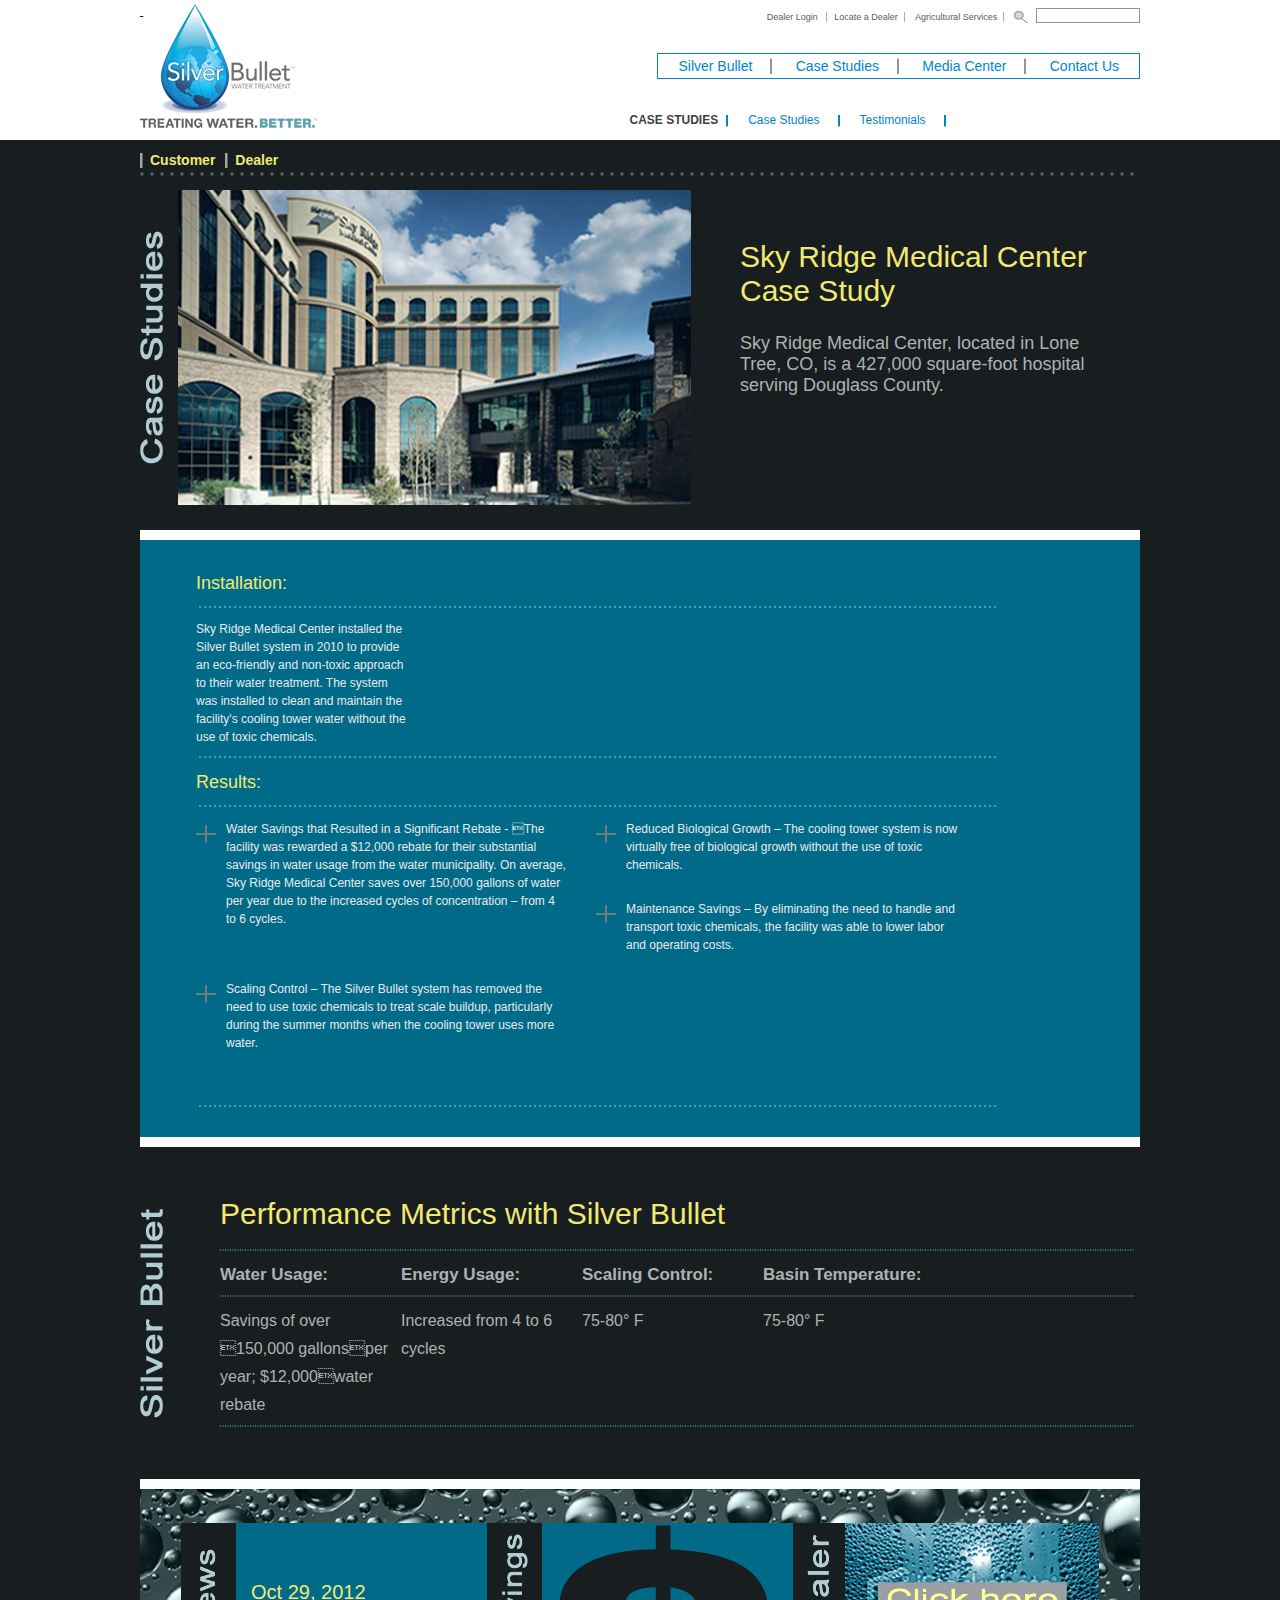
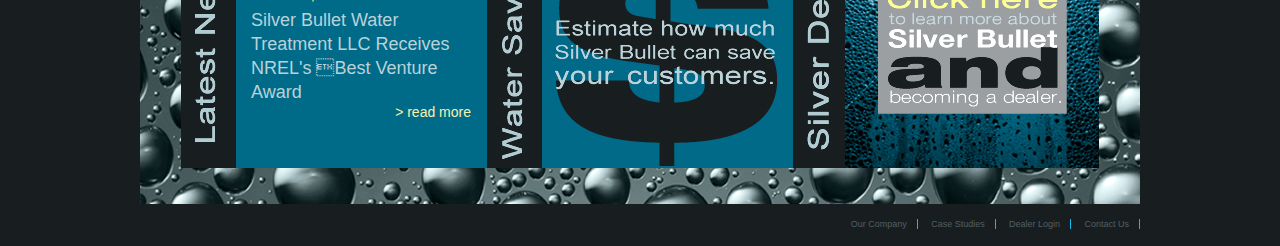
<file: wp-content/themes/Silverbullet/backupHTML/medicalcenter.html>
<!DOCTYPE html PUBLIC "-//W3C//DTD XHTML 1.0 Transitional//EN" "http://www.w3.org/TR/xhtml1/DTD/xhtml1-transitional.dtd">
<html xmlns="http://www.w3.org/1999/xhtml">
<head>
<meta http-equiv="Content-Type" content="text/html; charset=utf-8" />
<title>Silver Bullet Website</title>
<link href="css/style.css" rel="stylesheet" type="text/css" />

<!--+++++++++++++++++++++++++++jquery bannerhover+++++++++++++++++++++-->
    <link rel="stylesheet" type="text/css" href="hover/css/style2.css" />
    <script type="text/javascript" src="hover/js/modernizr.custom.79639.js"></script> 
    <!--[if lte IE 8]><style>.main{display:none;} .support-note .note-ie{display:block;}</style><![endif]-->

</head>
<body>
<!--++++++++++++++++++++header start++++++++++++++++++++-->
<div class="header">
         <div class="center">
            <div class="logobox">
               <a href="#">&nbsp;</a>
            </div>
            <div class="menubox">
            	<div class="minimenu">
                   <ul>
                      <li><a href="#">Dealer Login </a></li>
                      <li><a href="#">Locate a Dealer</a></li>
                      <li><a href="#">Agricultural Services</a></li>
                      <li>
                       
                        <input type="submit" class="searchbtn" value="" />
                        <input type="text" class="searchtext" />
                      
                      </li>
                   </ul>
                </div>
                <div class="clr"></div>
           <div class="mainmenu">
                   <div class="navigation">
                      <ul>
                         <li><a href="index.html">Silver Bullet</a></li>
                         <li><a href="casestudys.html">Case Studies</a></li>
                         <li><a href="mediacenter.html">Media Center</a></li>
                         <li><a href="contactus.html">Contact Us</a></li>
                      </ul>
                   </div>
                   <div class="clear"></div>
                  <div class="secondary">
                       <div class="secondarymenu1">
                          <ul id="menuhover">
                             <li><strong>CASE STUDIES</strong></li>
                              <li class="sub"><a href="casestudys.html">Case Studies </a>
                                   <ul>
                                    <li><a href="#">NORADCheyenne Mountain</a></li>
                                    <li><a href="medicalcenter.html">Sky Ridge Medical Center</a></li>
                                    <li><a href="#">The Oxford Hotel</a></li>
                                    <li><a href="#">Future Case Study</a></li>
                                </ul>
                              
                              </li>
                             <li class="sub"><a href="casestudys.html">Testimonials</a></li>
                          </ul>
                          
                       </div>
                  </div>
              </div>
           </div>
  </div>
         <div class="clear"></div>
</div>
<!--++++++++++++++++++++header end++++++++++++++++++++-->
<!-- +++++++++++++++++wrapper start ++++++++++++++++ -->
<div class="wrapper">
          <div class="menu2">
          <ul id="nav">
			<li class="sub"><a href="#">Customer</a>
                <!--<ul>
                	<li><a href="#">Product 1</a></li>
                	<li><a href="#">Product 2</a></li>
                	<li><a href="#">Product 3</a></li>
                	<li><a href="#">Product 4</a></li>
                	<li><a href="#">Product 5</a></li>
                </ul>-->
            </li>
			<li class="sub"><a href="#">Dealer</a>
                 
                <ul> 
                  <div class="somnath">  
                    <li><a href="#"><strong>Our Products</strong></a></li>
                	<li><a href="#">How it Works</a></li>
                	<li><a href="#">Become a Dealer </a></li>
                	<li><a href="#">FAQs</a></li>
                	<li><a href="#">Dealer Login</a></li>
                   </div>
                   <div style="float:right;width:120px;">  
                     <li><a href="#">How it Works</a></li>
                	<li><a href="#">The Silver Bullet Advantage</a></li>
                	<li><a href="#">Installs Easily</a></li>
                	<li><a href="#">Savings Calculator</a></li>
                	<li><a href="#">Memberships</a></li>
                   </div>
                </ul>
                
            </li>
		</ul>
          </div>
          <div class="clear"></div>
            <div class="innerbox"> 
                <div class="banner_inner">
                <div class="banner_left_inner casestudy"><img src="images/medical.jpg" alt="" /></div>
                <div class="banner_right_inner">
                <h1 style="padding-top:50px;">Sky Ridge Medical Center Case Study</h1>
                <p>Sky Ridge Medical Center, located in Lone<br />
Tree, CO, is a 427,000 square-foot hospital<br />
serving Douglass County.</p>
                </div>
                
                </div>
                <div class="casecontent"  >
                     <div class="installation">
                       <div class="instal">
                         <h4>Installation:</h4>
                         <p>Sky Ridge Medical Center installed the<br />
Silver Bullet system in 2010 to provide<br />
an eco-friendly and non-toxic approach<br />
to their water treatment. The system<br />
was installed to clean and maintain the<br />
facility's cooling tower water without the<br />
use of toxic chemicals.</p>
                       </div>
                       <div class="instal">
                         <h4>Results:</h4>
                         <ul>
                             <li>Water Savings that Resulted in a Significant Rebate -  The facility was rewarded a $12,000 rebate for their substantial savings in water usage from the water municipality. On average, Sky Ridge Medical Center saves over 150,000 gallons of water per year due to the increased cycles of concentration – from 4 to 6 cycles.</li>
                             <li>Reduced Biological Growth – The cooling tower system is now virtually free of biological growth without the use of toxic chemicals.</li>
                             <li>Maintenance Savings – By eliminating the need to handle and transport toxic chemicals, the facility was able to lower labor and operating costs.
</li>
                             <li>Scaling Control – The Silver Bullet system has removed the need to use toxic chemicals to treat scale buildup, particularly during  the summer months when the cooling tower uses more water.</li>
                             
                             
                         </ul>
                         <div class="clear"></div>
                         <p>&nbsp;</p>
                       </div>
                </div>
                    <div class="clear"></div>
                </div>
                
                <div class="performancebox">
                   <div class="performance">
                      <h1>Performance Metrics with Silver Bullet</h1>
                      <ul>
                         <li>
                            <div class="usage">Water Usage:</div>
                            <div class="usage">Energy  Usage:</div>
                            <div class="usage">Scaling Control: </div>
                            <div class="usage">Basin Temperature:</div>
                            <div class="clear"></div>
                         </li>
                         <li>
                            <div class="usagecont">Savings of over 150,000 gallonsper year; $12,000water rebate</div>
                            <div class="usagecont">Increased from 4 to 6 cycles</div>
                            <div class="usagecont">75-80° F</div>
                            <div class="usagecont">75-80° F</div>
                            <div class="clear"></div>
                         </li>
                         
                         
                         
                       
                      </ul>
                   </div>
                   <div class="clear"></div>
                </div>
                <div class="waterdrops">
                <div class="newsbox">
                <div class="latestnews">
                <h2 class="yellow">Oct 29, 2012</h2>
                <p>Silver Bullet Water Treatment LLC Receives NREL's Best Venture Award</p>
                <a href="#">&gt; read more</a></div>
                <div class="water_save">
<!--                <p>Estimate how much Silver Bullet can save your customers.</p>
-->                <a href="#"><img src="images/estimate.jpg" alt="" /></a></div>
                
                <div class="silv_dealer">
               
                <a href="#"><img src="images/silvbullet.jpg" alt="" /></a></div>
                
                
                </div>
                </div>
          </div>
    
    




<div class="footer">
<div class="footermenu">
<ul>
<li><a href="#">Our Company</a></li>
<li><a href="#">Case Studies</a></li>
<li><a href="#">Dealer Login</a></li>
<li><a href="#">Contact Us</a></li>

</ul>
</div>
</div>
 </div>
</body>
</html>
</file>
<file: wp-content/themes/Silverbullet/backupHTML/css/style.css>
/*=====================================Designed by somnath samanta in bminfotech====================*/
body{padding:0;margin:0;font:normal 12px Arial, Helvetica, sans-serif;color:#3f3f3f;background:#181e20;}
p,h1,h2,h3,h4,img,a,form,input,ul,li,div,textarea{padding:0;margin:0;border:none;outline:none;list-style-type:none;}
.clr,.clear{padding:0;margin:0;clear:both;}
.yellow{color:#f1e973;}


.header{width:100%;height:126px;padding:4px 0 10px 0;background:#fff;}
.center{width:1000px;height:auto;margin:0 auto;}
.logobox{width:200px;height:auto;float:left;}
.logobox{width:200px;height:auto;float:left;}
.logobox a{width:177px;height:124px;background:url(../images/logo.png) no-repeat;display:block;}
.menubox{width:790px;height:auto;float:right;padding-top:4px;position:relative;}
.minimenu{width:auto;height:auto;display:inline-block;float:right}
.minimenu ul{display:inline-block;width:auto;height:auto;text-align:right}
.minimenu ul li{padding:0 7px; background:url(../images/miniseperator.png) right 0px no-repeat;font:normal 9px arial;display:inline}
.minimenu ul li a{color:#525E63;text-decoration:none;}
.minimenu ul li input.searchbtn{background:url(../images/searchbtn.jpg) 0 3px no-repeat;width:14px;height:15px; display:inline-block;cursor:pointer;margin-right:5px;}
.minimenu ul li input.searchtext{border:1px solid #8e9699;width:98px;height:13px; display:inline-block;padding:0 2px;color:#525E63;}
.minimenu ul li:last-child{background:none !important;padding-right:0 !important}

.mainmenu{width:auto;height:26px;margin-top:30px;float:right;}
.navigation{width:auto;border:1px solid #0087c9;height:20px;padding-top:4px;float:right;}
.navigation ul{display:inline-block;width:auto;height:auto;text-align:right}
.navigation ul li{padding:0 20px; background:url(../images/navseperator.jpg) right 0px no-repeat;font:normal 14px arial;display:inline}
.navigation ul li a{color:#0087C9 ;text-decoration:none;}
.navigation ul li:last-child{background:none !important;}



.secondary{width:auto;height:26px;margin-top:30px;float:left;margin-left:-38px;}
.secondarymenu{width:auto;height:20px;padding-top:4px;}
.secondarymenu ul{display:inline-block;width:auto;height:auto;text-align:right}
.secondarymenu ul li{padding:0 10px; background:url(../images/secondarymenu_seperator.jpg) right 2px no-repeat;font:normal 12px arial;display:inline}
.secondarymenu ul li a{color:#0085c9 ;text-decoration:none;}
/*.secondarymenu ul li:last-child{background:none !important;}*/


/*second menu*/    
#nav {z-index: 10;display: block;position:absolute;top:12px;}
    #nav li { float: left; }
        #nav li:hover { position: relative }
        #nav li:hover > a { color:#BDD3D8 ;}
            #nav li.sub:hover > a { }

            #nav li a {
                color:#F1E975 ;font:bold 14px arial;text-decoration: none; padding:0 10px;display: block;
            }
                #nav li a:hover { }        
                    
    #nav li ul { 
        background: #fff;
        margin-top: -2px;
        display: none;   
    }
        #nav li:hover ul {display:block; width:250px;height:158px;background:#fff;border:1px solid #0087C9;margin:10px 0 0 -77px;}
		#nav li ul li{float:left;margin:2px 5px;}

        #nav li ul {padding: 10px 5px; }
            #nav li ul li a, #nav li ul li a:hover {
                background: transparent;
                color: #000;
                width: 88px;
				font:normal 12px arial;
				border-bottom:2px solid #dde9ec;
				padding-bottom:5px;
            }
                #nav li ul li a:hover { text-decoration: none;color:#000;        }

li.sub{background:url(../images/menu2seperator.jpg) left 1px no-repeat;}

.somnath{float:left;width:125px; background:url(../images/seprate.jpg) right 15px repeat-y;}
.wrapper{width:1000px;height:auto;margin:0 auto;padding:6px 0;position:relative;}
.bannerbox{width:auto;height:306px;margin-top:35px;}
.banner_left{width:498px;height:306px;float:left;}
.banner_right{width:502px;height:306px;float:right;}


.bannerbottom{background:url(../images/bannerbottombg.jpg) 0 0 repeat-x;width:100%;height:54px;}
.bubblebox{width:1000px;height:355px;background:url(../images/bubbles.jpg) no-repeat;display:block;padding:68px 0 0 0;}

.newsbox{width:918px;height:245px;margin:0 auto; background:#006a89; color:#b9d2d8;}

.latestnews{width:220px;height:187px;margin:0 auto; background:url(../images/sticker.jpg) 0 0 no-repeat;float:left;padding:58px 16px 0 70px;}
.latestnews h2{font:normal 20px arial;color:#F1E975;padding-bottom:4px;}
.latestnews p{font:normal 18px/24px arial; color:#B9D2D8;}
.newsbox a{color:#F6F1AB;float:right;font:normal 12px arial; text-decoration:none;}

.oursystem{width:220px;height:187px;margin:0 auto; background:url(../images/sticker.jpg) 0 -266px no-repeat;float:left;padding:58px 16px 0 70px;}
.oursystem p{font:normal 14px/24px arial; color:#B9D2D8;}
.oursystem a{color::#F6F1AB;float:right;font:normal 14px arial; text-decoration:none;}

.casestudys{width:220px;height:187px;margin:0 auto; background:url(../images/sticker.jpg) 0 bottom no-repeat;float:left;padding:58px 16px 0 70px;}
.casestudys p{font:normal 14px/24px arial; color:#B9D2D8;}
.casestudys a{color::#F6F1AB;float:right;font:normal 14px arial; text-decoration:none;}

.watercalcu{width:auto;height:76px;border-top:2px solid #a3bac5;border-bottom:1px solid #a3bac5;background:#000;}
.watercalcu ul{width:auto;height:auto;}
.watercalcu ul li{background:url(../images/navseperator.jpg) right 29px no-repeat;color:#F1E972;float:left;padding:25px;font:normal 22px arial}

.footer{height:40px;width:auto;padding-top:20px;}
.footer{height:24px;width:auto;padding-top:12px;}

.footermenu{width:auto;height:auto;display:inline-block;float:right;}
.footermenu ul{display:inline-block;width:auto;height:auto;text-align:right}
.footermenu ul li{padding:0 10px;border-right:1px solid #0fbbef;font:normal 9px arial;display:inline}
.footermenu ul li a{color:#525E63;text-decoration:none;}
.footermenu ul li a:hover{color:#0FBBEF;text-decoration:none;}


/*+++++++++++++++++++++++++++++++++++++++++++++++++mediacenter++++++++++++++++++*/
.innerbox{width:auto;height:auto;display:block;}
.banner_inner{width:auto;height:322px;margin-top:26px;border-bottom:10px solid #fff;background:url("../images/bullet.jpg") repeat-x scroll 0 top transparent;padding:18px 0;}
.banner_left_inner{width:550px;height:315px;float:left;}
.banner_right_inner{width:400px;height:315px;float:right;}
.banner_right_inner h1{font:normal 30px arial; color:#f1e972;padding-bottom:25px;}
.banner_right_inner p{font:normal 18px arial; color:#acb2b2;}
.mediacenter{background:url(../images/mediacenter.png) 0 50% no-repeat;padding-left:38px;}

.pressrel{width:auto;height:355px;display:block;border-bottom:10px solid #fff;background:#006a89;padding:5px 20px;}
.pressrel h2{font:normal 28px arial; color:#f1e972;padding:10px 0 20px 30px;}
.pressrel ul{width:auto;height:auto;}
.pressrel ul li{width:auto;height:auto;margin:2px 0;background:url(../images/lidotted.jpg) 0 bottom repeat-x;padding:11px 0;}
.pressrel ul li a{width:auto;height:auto;margin:2px 0;color:#ebebeb;font:normal 17px/28px arial;text-decoration:none;padding-left:10px;}
.pressrel ul li a:hover{ color:#f1e973;}
.pressrel ul li span{font:normal 25px arial; color:#f1e973;padding-right:20px; float:left}

.newsannouncement{width:auto;height:496px;display:block;border-bottom:10px solid #fff;background:#181e20;padding:5px 20px;}
.newsannouncement h2{font:normal 28px arial; color:#f1e972;padding:25px 0 20px 30px;}
.newsannouncement ul{width:auto;height:auto;}
.newsannouncement ul li{width:auto;height:auto;margin:2px 0;background:url(../images/lidotted.jpg) 0 bottom repeat-x;padding:11px 0;}
.newsannouncement ul li a{width:auto;height:auto;margin:2px 0;color:#acb2b2;font:normal 17px/28px arial;text-decoration:none;padding-left:10px;}
.newsannouncement ul li a:hover{ color:#f1e973;}
.newsannouncement ul li span{font:normal 25px arial; color:#f1e973;padding-right:20px; float:left;background:url(../images/newsseperator.jpg) right 4px no-repeat;margin-right:10px;}
.newsannouncement ul li span.newsource{font:normal 17px/28px arial; color:#acb2b2;paddingt:0 20px; float:left;background:url(../images/newsseperator.jpg) right 4px no-repeat;}
.newsannouncement ul li a.more{font:normal 14px/28px arial; color:#f6f1ab;}


.waterdrops{width:1000px;height:281px;background:url(../images/waterdrops.jpg) no-repeat;display:block;padding:34px 0 0 0;}

.newsbox{width:918px;height:245px;margin:0 auto; background:#006a89; color:#b9d2d8;}

.latestnews{width:220px;height:187px;margin:0 auto; background:url(../images/sticker.jpg) 0 0 no-repeat;float:left;padding:58px 16px 0 70px;}
.latestnews h2{font:normal 20px arial;color:#F1E975;padding-bottom:4px;}
.latestnews p{font:normal 18px/24px arial; color:#B9D2D8;}
.newsbox a{color:#F6F1AB;float:right;font:normal 14px arial; text-decoration:none;}

.water_save{width:236px;height:245px;margin:0 auto; background:url(../images/sticker_media.jpg) 0 -266px no-repeat;float:left;padding:0px 0px 0 70px;}
.water_save p{font:normal 14px/24px arial; color:#B9D2D8;}
.water_save a{color:#F6F1AB;float:right;font:normal 14px arial; text-decoration:none;}

.silv_dealer{width:236px;height:245px;margin:0 auto; background:url(../images/sticker_media.jpg) 0 bottom no-repeat;float:left;padding:0px 0 0 70px;overflow:hidden}
.silv_dealer p{font:normal 14px/24px arial; color:#B9D2D8;}
.silv_dealer a{color:#F6F1AB;float:right;font:normal 14px arial; text-decoration:none;}


/*++++++++++++++++++++++++++++++++++++++contact us++++++++++++++++++++++++++++++++*/
.contactuscenter{background:url(../images/contactus.png) 0 50% no-repeat;padding-left:38px;}

.easysteps{width:auto;height:355px;display:block;border-bottom:10px solid #fff;background:#006a89;padding:5px;}
.contactusleft{width:540px;height:auto;display:block;float:left;}
.contactusleft h4{font:normal 18px arial; color:#f1e972;padding:10px 0 20px 0px;}
.contactusleft ul{width:auto;height:auto;}
.contactusleft ul li{width:auto;height:auto;margin:2px 0;background:url(../images/lidotted.jpg) 0 bottom repeat-x;padding:11px 0;}
.contactusleft ul li a{width:auto;height:auto;margin:2px 0;color:#ebebeb;font:normal 17px/28px arial;text-decoration:none;padding-left:10px;}
.contactusleft ul li a:hover{ color:#f1e973;}
.contactusleft ul li .inputbox{width:258px;height:auto;display:block;float:right;}
.contactusleft ul li .inputbox input{width:258px;height:18px;display:block;background:#c9d9df;}
.contactusleft ul li .inputbox textarea{width:258px;max-width:258px;height:90px;display:block;background:#c9d9df;border:0;outline:o;}


.contactleft{float:left;width:auto; font:normal 14px Arial, Helvetica, sans-serif;color:#ebebeb;}
.number{font:normal 18px arial; color:#f1e972;padding:0px 20px 0px 0px;}
.blank{font:normal 20px/20px arial; color:#f1e972;background:none !important; text-align:right;height:24px !important;cursor:pointer;}
.contactuscontent{width:350px;float:right;padding-right:10px;}
.contactuscontent p{font:normal 20px/24px Arial, Helvetica, sans-serif;color:#f1e973;padding-top:55px;}


.contactinformation{width:auto;height:496px;display:block;border-bottom:10px solid #fff;background:#181e20;padding:5px;}
.info{width:480px;height:auto;display:block;float:left;}
.info h2{font:normal 28px arial; color:#f1e972;padding:94px 0 20px 0px;}
.info p{font:normal 18px/30px arial;color:#acb2b2;}
.info p a{font:normal 18px/30px arial;color:#f1e973;}
.info p.pad74{padding-top:74px;}

.silvermap{width:auto;height:auto;display:block;float:right;padding-top:130px;}
.clickable{color:#F1E973;font:normal 14px arial; text-decoration:none;float:right;clear:both;}

/*+++++++++++++++++++++++++++++ Savings Calculator ++++++++++++++++++++++++++++++++++*/
.watersevings{background:url(../images/watersevings.png) 0 50% no-repeat;padding-left:38px;}

.currentwateruses{width:auto;height:auto;display:block;border-bottom:10px solid #fff;background:#006a89;padding:15px 80px;}
.wateruses{width:345px;height:auto;display:block;float:left;}
.wateruses h4{font:normal 18px arial; color:#f1e972;padding:10px 0 20px 0px;}
.wateruses ul{width:auto;height:auto;}
.wateruses ul li{width:auto;height:auto;margin:2px 0;background:url(../images/lidotted.jpg) 0 bottom repeat-x;padding:11px 0;}
.wateruses ul li a{width:auto;height:auto;margin:2px 0;color:#ebebeb;font:normal 17px/28px arial;text-decoration:none;padding-left:10px;}
.wateruses ul li a:hover{ color:#f1e973;}
.wateruses ul li .inputbox{width:150px;height:auto;display:block;float:right;}
.wateruses ul li .inputbox input{width:120px;height:18px;display:block;background:#c9d9df;margin-top:4px;text-align:right;padding-right:10px;}
.wateruses ul li .inputbox textarea{width:120px;max-width:120px;height:164px;display:block;background:#c9d9df;border:0;outline:o;padding-right:10px; text-align:right;}



.contactleft{float:left;width:auto; font:normal 14px Arial, Helvetica, sans-serif;color:#ebebeb;}
.number{font:normal 25px arial; color:#f1e972;padding:0px 20px 0px 0px;}
.blank{font:normal 20px/20px arial; color:#f1e972;background:none !important; text-align:right;height:24px !important;cursor:pointer;}
.contactuscontent{width:350px;float:right;padding-right:10px;}
.contactuscontent p{font:normal 20px/24px Arial, Helvetica, sans-serif;color:#f1e973;padding-top:55px;}


/*++++++++++++++++Case studys++++++++++++++++*/
.casestudy{background:url(../images/casestudys.png) 0 50% no-repeat;padding-left:38px;}


.secondarymenu1{position:absolute;bottom:-22px;width:521px;height:auto;}
#menuhover {z-index: 10;display: block;position:absolute;top:12px;}
    #menuhover li { float: left;background: url("../images/secondarymenu_seperator.jpg") no-repeat scroll right 2px transparent !important;
    display: inline;
    font: 12px arial;
    padding: 0 10px; }
        #menuhover li:hover { position: relative }
        #menuhover li:hover > a {color:#000;}
            #menuhover li.sub:hover > a { }

            #menuhover li a {
                color:#0085c9 ;font:normal 12px arial;text-decoration: none; padding:0 10px;display: block;
            }
                #menuhover li a:hover { }        
                    
    #menuhover li ul { 
        background:transparent;
        top: 0px;
		padding-top:20px;
        display: none; 
		position:absolute;  
    }
        #menuhover li:hover ul {display:block; width:900px;height:158px;left:-420px;}
		#menuhover li ul li{float:left;margin:4px 5px 0 5px;background: url("../images/secondarymenu_seperator.jpg") no-repeat scroll right 20px transparent !important;}


        #menuhover li ul {padding: 10px 5px; }
            #menuhover li ul li a, #menuhover li ul li a:hover {
                background: transparent;
                color: #eae5b8;
                width: auto;
				font:normal 12px arial;
				padding:18px 5px 0 5px;
            }
                #menuhover li ul li a:hover { text-decoration: none;color:#0fbbef;        }

#menuhover li.sub{background:none;}


.casecontent{width:auto;height:auto;display:block;border-bottom:10px solid #fff;background:#006a89;padding:19px 10px 30px 10px;}
.caseimgbox{width:388px;height:auto;display:block;float:left;}
.caseimgbox h4{font:normal 18px arial; color:#f1e972;padding:20px 0 15px 15px;}
.caseimgbox img{padding:10px 0 0 0;}
.leftpiccase{width:388px;float:left;}
.rightpiccase{width:388px;float:right;}

.testmonibox{width:auto;height:auto;display:block;border-bottom:10px solid #fff;background:#181e20;padding:50px 0;}
.testimonialcontent{width:584px;height:auto;float:left;/*margin:0 50px;*/background:url(../images/testimonial.png) 0 50% no-repeat;padding-left:80px;}
.testimonialcontent h1{font:normal 30px arial;color:#f1e972;padding-bottom:30px;}

.testimonialcontent ul{width:auto;height:auto;}
.testimonialcontent ul li{width:auto;height:auto;margin:2px 0;background:url(../images/dotted.png) 0 bottom repeat-x;padding:8px 0;clear:both;}
.testimonialcontent ul li .skyleft{color:#acb2b2;font:bold 18px/28px arial;background:url(../images/blue.png) right 4px no-repeat;margin-right:10px;width:245px;float:left;}
.testimonialcontent ul li .dcon{color:#acb2b2;font:normal 14px/28px arial;width:auto;float:left;}

.testivideo{width:275px;height:auto;float:right;padding-top:40px;}
.testivideo p{color:#c9d8df;padding:6px 4px 0 4px;}


/*________________case second_____________________*/
.installation{width:800px;height:auto;display:block;float:left;padding-left:46px;}
.installation h4{font:normal 18px arial; color:#f1e972;padding:10px 0 20px 0px;}
.installation ul{width:auto;height:auto;}
.installation ul li{width:auto;height:auto;margin:2px 0;background:url(../images/lidotted.jpg) 0 bottom repeat-x;padding:11px 0;}
.installation ul li div.contactleft{width:20px;float:left;}
.installation ul li p{width:auto;height:auto;float:right;font:normal 12px/18px arial;color:#ebebeb;}

.instal h4{font:normal 18px arial; color:#f1e972;padding:14px 0;background:url(../images/lidotted.jpg) 0 bottom repeat-x;}
.instal p{width:auto;height:auto;font:normal 12px/18px arial;color:#ebebeb;background:url(../images/lidotted.jpg) 0 bottom repeat-x;padding:12px 0;}
.instal ul{width:auto;height:auto;}
.instal ul li{width:340px;height:auto;margin:2px 0;padding:11px 0px 11px 30px;background:url(../images/plus.png) 0 16px no-repeat ;float:left;margin-right:30px;font:normal 12px/18px arial;color:#ebebeb;}
.instal ul li p{width:auto;height:auto;padding:12px 0;background:none;clear:both;}


.performancebox{width:auto;height:auto;display:block;border-bottom:10px solid #fff;background:#181e20;padding:50px 0;}
.performance{width:915px;height:auto;float:left;/*margin:0 50px;*/background:url(../images/silverbulet.png) 0 50% no-repeat;padding-left:80px;}
.performance h1{font:normal 30px arial;color:#f1e972;padding-bottom:20px;background:url(../images/dotted.png) 0 bottom repeat-x;}

.performance ul{width:auto;height:auto;}
.performance ul li{width:auto;height:auto;margin:2px 0;background:url(../images/dotted.png) 0 bottom repeat-x;padding:8px 0;clear:both;}
.performance ul li .usage{color:#acb2b2;font:bold 17px/28px arial;margin-right:1px;float:left;width:180px;}
.performance ul li .usagecont{color:#acb2b2;font:normal 16px/28px arial;margin-right:1px;float:left;width:180px;
</file>
<file: wp-content/themes/Silverbullet/backupHTML/hover/css/style2.css>
.ch-grid {
	margin: 20px 0 0 0;
	padding: 0;
	list-style: none;
	display: block;
	text-align: center;
	width: 100%;
}

.ch-grid:after,
.ch-item:before {
	content: '';
    display: table;
}

.ch-grid:after {
	clear: both;
}

.ch-grid li {
	width: 500px;
	height: 306px;
	float:left;
}

.ch-item {
	width: 100%;
	height: 100%;
/*	border-radius: 50%;
*/	position: relative;
	cursor: default;
	/*box-shadow: 
		inset 0 0 0 0 rgba(200,95,66, 0.4),
		inset 0 0 0 16px rgba(255,255,255,0.6),
		0 1px 2px rgba(0,0,0,0.1);*/
	-webkit-transition: all 0.4s ease-in-out;
	-moz-transition: all 0.4s ease-in-out;
	-o-transition: all 0.4s ease-in-out;
	-ms-transition: all 0.4s ease-in-out;
	transition: all 0.4s ease-in-out;
}

.ch-img-1 { 
	background: url(../../images/customerbanner.jpg) no-repeat ;
}

.ch-img-2 { 
	background: url(../../images/dealerbanner.jpg) no-repeat;
}


.ch-info {
	position: absolute;
	width: 100%;
	height: 100%;
/*	border-radius: 50%;
*/	opacity: 0;
	
	-webkit-transition: all 0.4s ease-in-out;
	-moz-transition: all 0.4s ease-in-out;
	-o-transition: all 0.4s ease-in-out;
	-ms-transition: all 0.4s ease-in-out;
	transition: all 0.4s ease-in-out;
	
	/*-webkit-transform: scale(0);
	-moz-transform: scale(0);
	-o-transform: scale(0);
	-ms-transform: scale(0);
	transform: scale(0);*/
	
	-webkit-backface-visibility: hidden; /*for a smooth font */

}

.ch-info h3 {
	color: #fff;
	text-transform: uppercase;
	position: relative;
	margin: 0 30px;
	padding: 40px 0 0 0;
	height: 110px;
	font:normal 30px arial;
}

.ch-info p {
	color:#F1E972;
	padding: 20px 5px;
	margin: 0 30px;
	font:normal 15px arial;
}

.ch-info p a {
	display: block;
	color: #fff;
	color: rgba(255,255,255,0.7);
	font-style: normal;
	font-weight: 700;
	text-transform: uppercase;
	font-size: 9px;
	letter-spacing: 1px;
	padding-top: 4px;
	font-family: 'Open Sans', Arial, sans-serif;
}

.ch-info p a:hover {
	color: #fff222;
	color: rgba(255,242,34, 0.8);
}

.ch-item:hover {
	box-shadow: 
		inset 0 0 0 155px rgba(0,106,137, 0),
/*		inset 0 0 0 500px rgba(255,255,255,0.8),
*/		0 1px 2px rgba(0,0,0,0);
	
}
.ch-img-1:hover{ background:url(../../images/customerbanner_hover.jpg) 0 0 no-repeat;	-webkit-transition: all 0.4s ease-in-out;
	-moz-transition: all 0.4s ease-in-out;
	-o-transition: all 0.4s ease-in-out;
	-ms-transition: all 0.4s ease-in-out;
	transition: all 0.4s ease-in-out;opcity:0;}
.ch-img-2:hover{ background:url(../../images/dealerbanner_hover.jpg) 0 0 no-repeat;	
   -webkit-transition: all 0.4s ease-in-out;
	-moz-transition: all 0.4s ease-in-out;
	-o-transition: all 0.4s ease-in-out;
	-ms-transition: all 0.4s ease-in-out;
	transition: all 0.4s ease-in-out;
	opcity:0;}
.ch-item:hover .ch-info {
	opacity: 1;
	
	/*-webkit-transform: scale(1);
	-moz-transform: scale(1);
	-o-transform: scale(1);
	-ms-transform: scale(1);
	transform: scale(1);	*/
}
</file>
